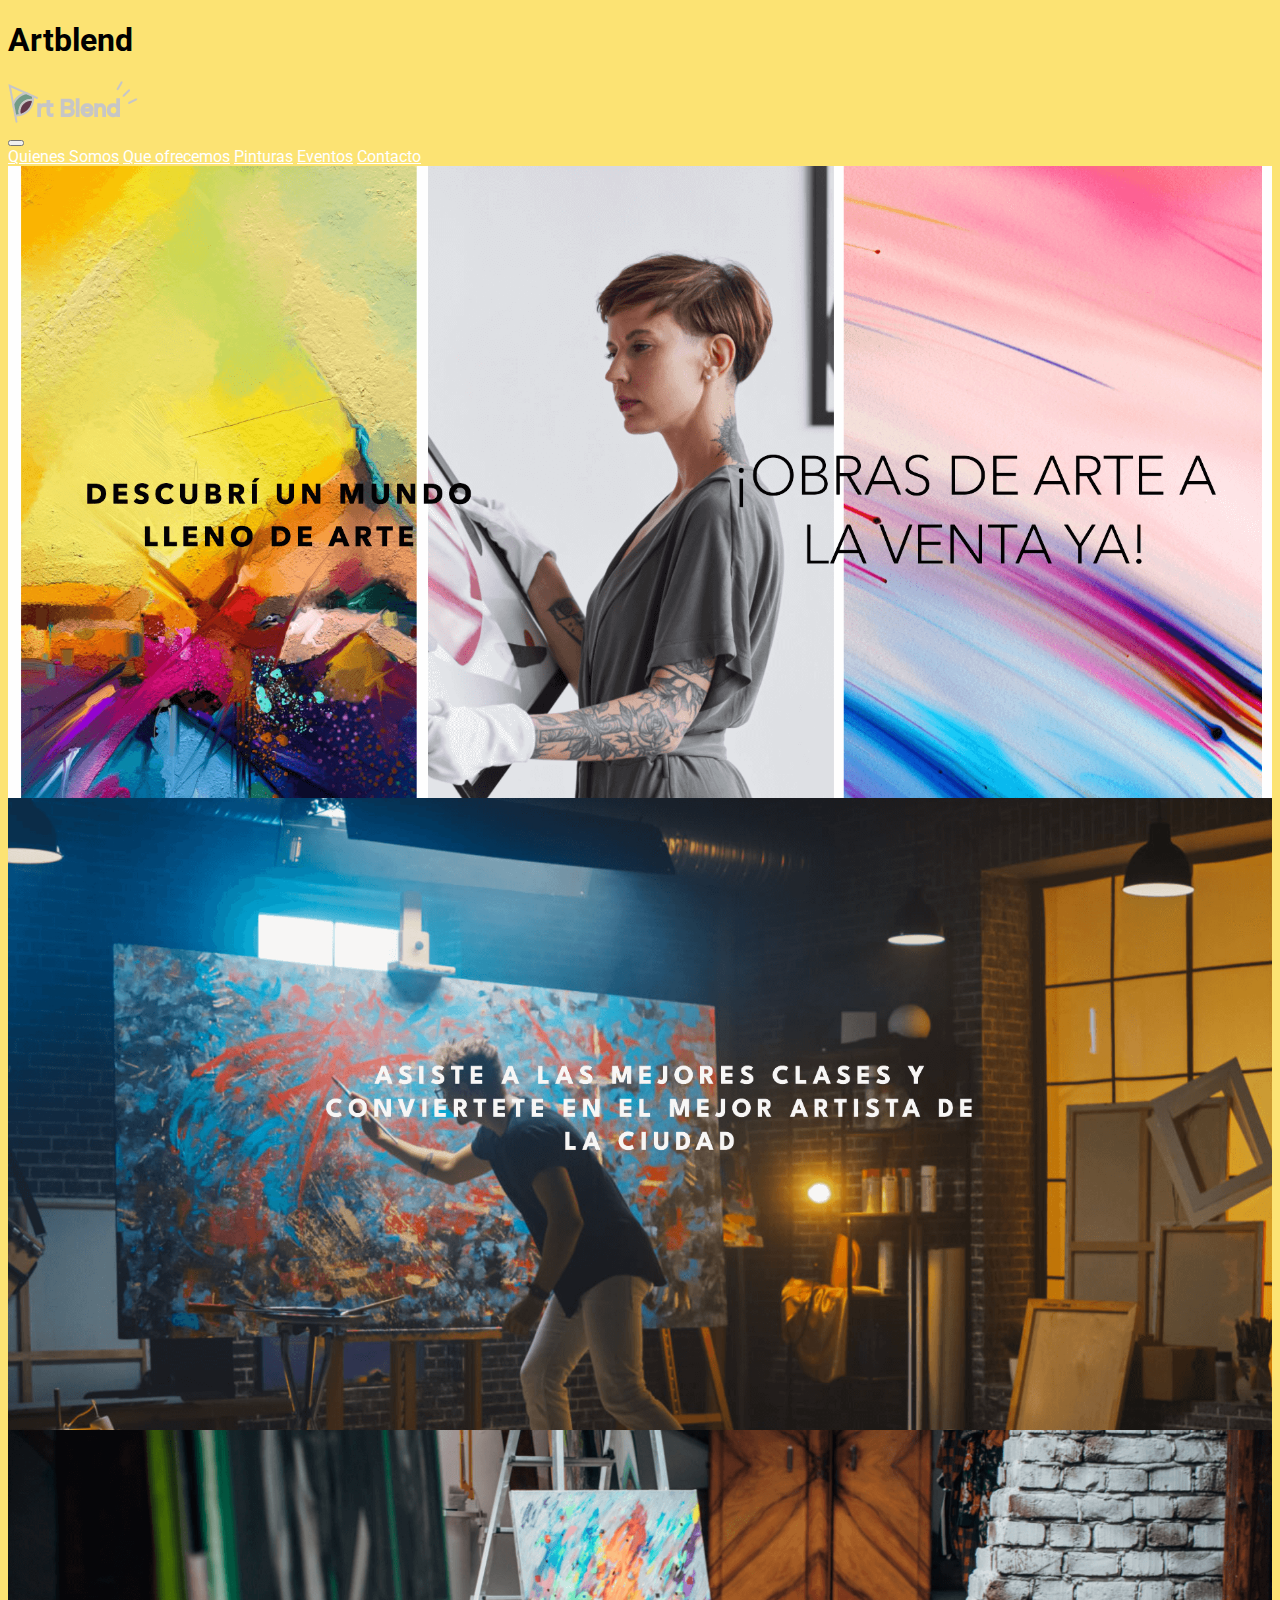
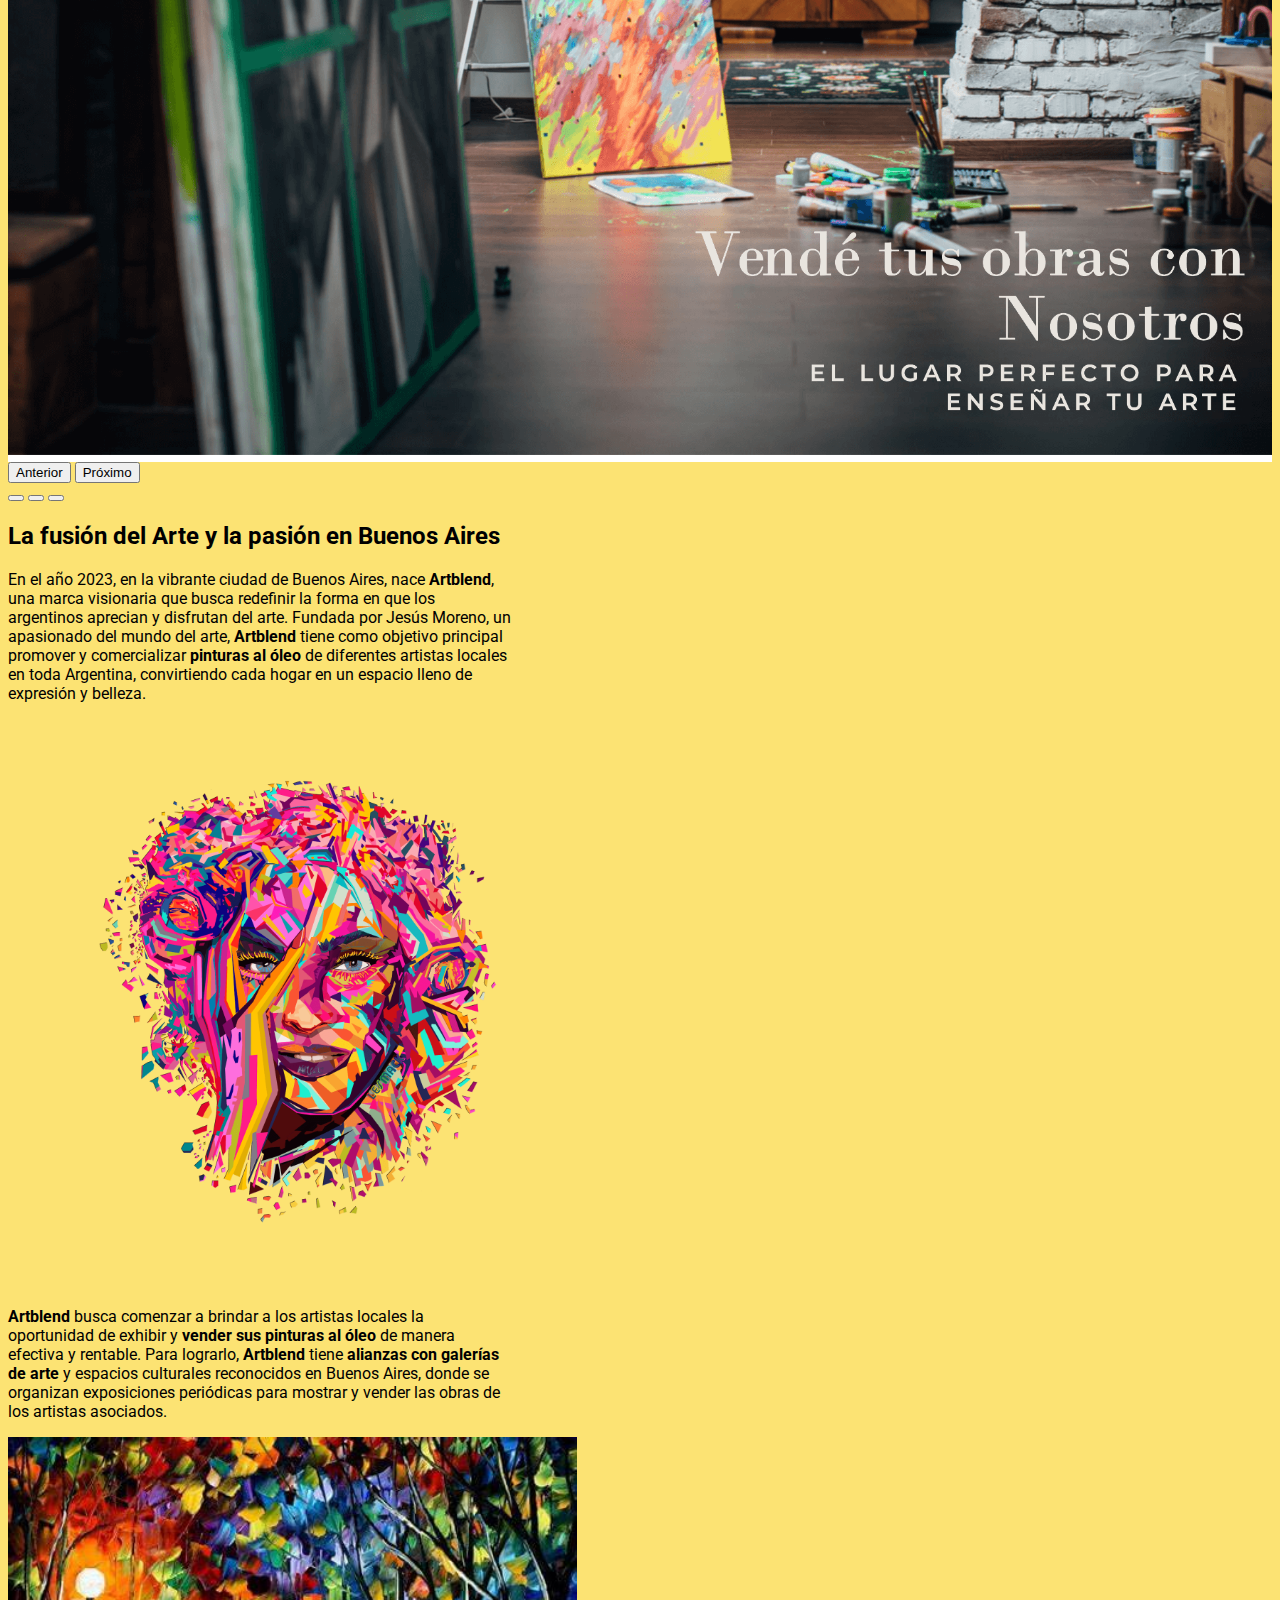
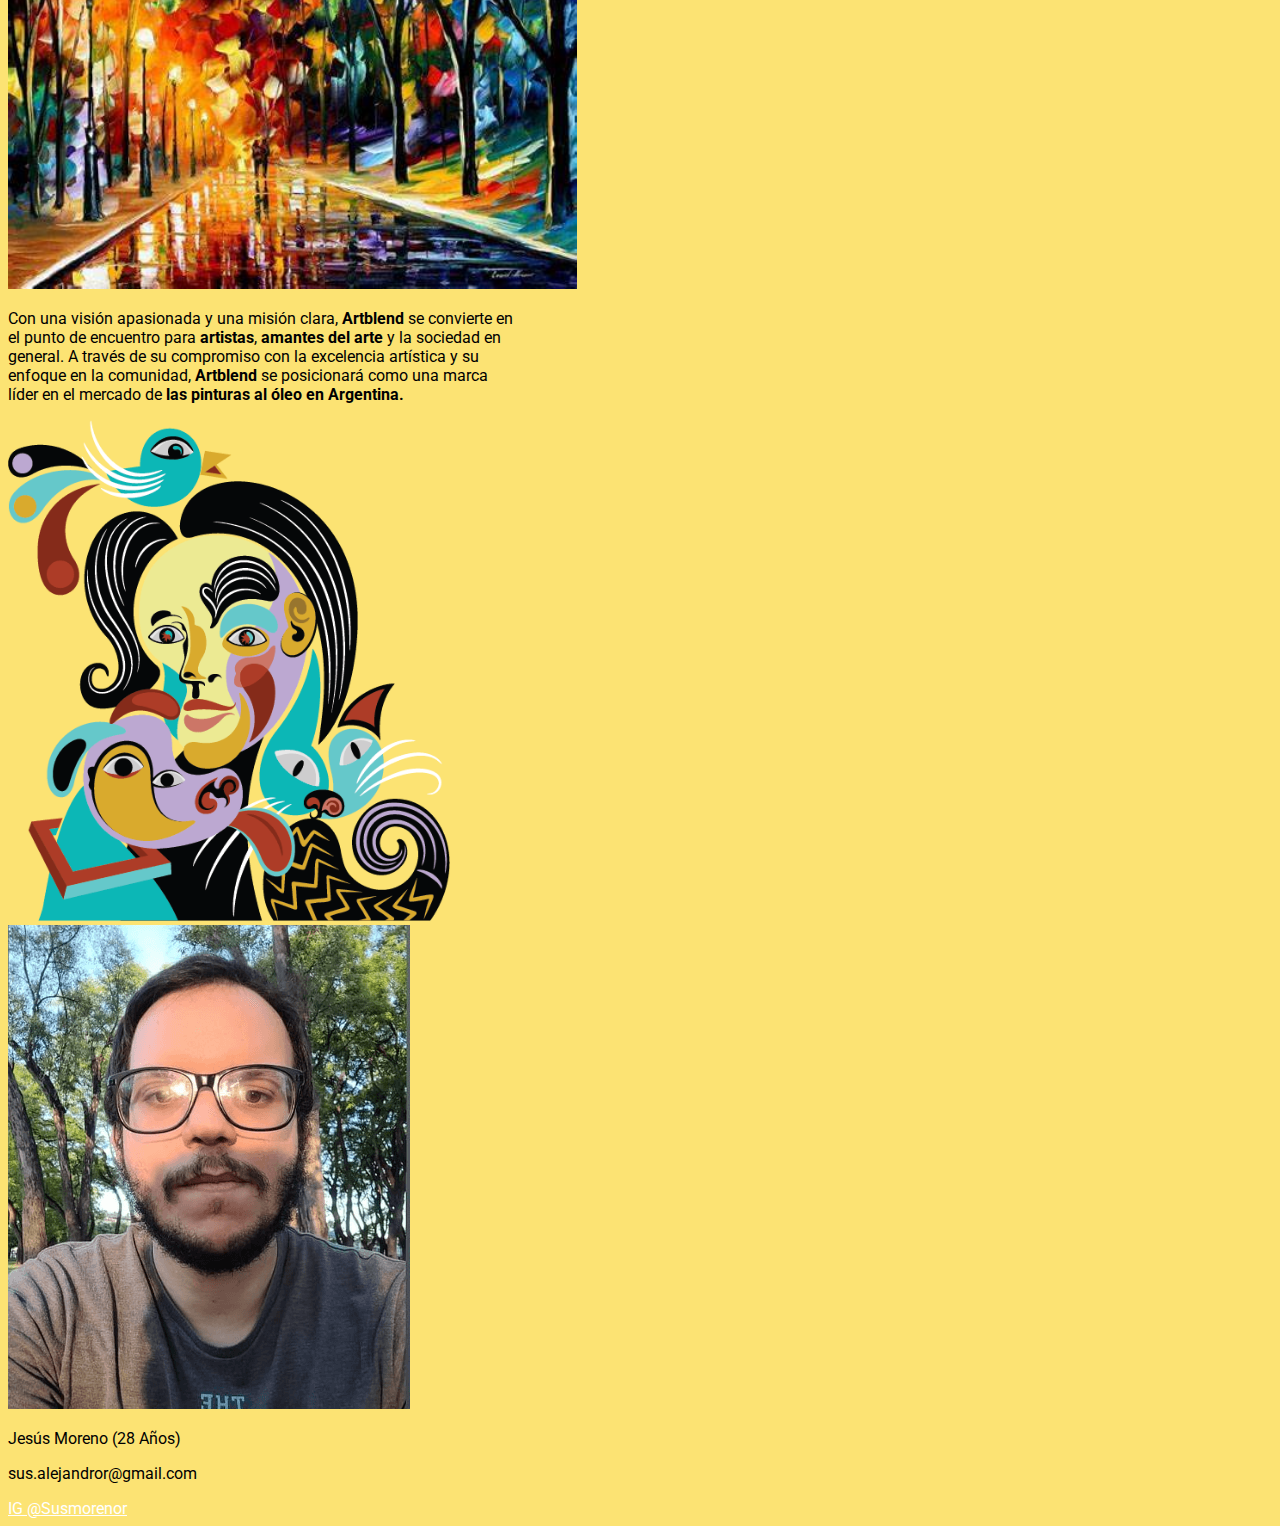
<file: index.html>
<!DOCTYPE html>
<html lang="es">

<head>
    <meta charset="UTF-8">
    <meta http-equiv="X-UA-Compatible" content="IE=edge">
    <meta name="viewport" content="width=device-width, initial-scale=1.0">
    <title>ArtBlend | tu tienda de Obras de Arte</title>

    <link rel="shortcut icon" type="image/x-icon" href="imagenes/empresa/favicon.png">
    <link rel="preconnect" href="https://fonts.googleapis.com">
    <link rel="preconnect" href="https://fonts.gstatic.com" crossorigin>
    <link href="https://fonts.googleapis.com/css2?family=Roboto:ital,wght@0,300;1,400;1,900&display=swap" rel="stylesheet">

    <link href="https://cdn.jsdelivr.net/npm/bootstrap@5.2.0-beta1/dist/css/bootstrap.min.css" rel="stylesheet" integrity="sha384-0evHe/X+R7YkIZDRvuzKMRqM+OrBnVFBL6DOitfPri4tjfHxaWutUpFmBp4vmVor" crossorigin="anonymous">

    <link href="css/styles.css" rel="stylesheet">

</head>

<body>
    <h1 class="d-none">Artblend</h1>
    <nav class="navbar navbar-expand-lg sticky-top navbar-dark bg-dark">
        <div class="container">
            <div class="navbar-brand"><img src="imagenes/empresa/artblend.png" alt="logo de Artblend"></div>            
            <button class="navbar-toggler" type="button" data-bs-toggle="collapse" data-bs-target="#miNavBar">
                <span class="navbar-toggler-icon"></span>
            </button>
            <div class="collapse navbar-collapse" id="miNavBar">
                <div class="navbar-nav">
                    <a class="nav-link" href="#">Quienes Somos</a>
                    <a class="nav-link" href="queofrecemos.html">Que ofrecemos</a>
                    <a class="nav-link" href="acrilico.html">Pinturas</a>
                    <a class="nav-link" href="eventos.html">Eventos</a>
                    <a class="nav-link" href="contacto.html">Contacto</a>
                </div>
            </div>
        </div>
    </nav>

<main class="container">
    <div class="container p-0">
        <div id="miSlider" class="carousel slide" data-bs-ride="carousel">


            <div class="carousel-inner text-light">
                <div class="carousel-item active">
                    <div class="carrouselBanner" style="background-image:url('imagenes/banners/designer.png')" title="Banner publicitario venta de obras de arte">
                    </div>

                    <div class="carousel-caption d-none">
                    </div>
                </div>
                <div class="carousel-item">
                    <div class="carrouselBanner" style="background-image:url('imagenes/banners/clases.png')" 
                            title="banner oferta de clases">
                        </div>
                </div>
                <div class="carousel-item">
                    <div class="carrouselBanner" style="background-image:url('imagenes/banners/vendeobras.png')"
                            title="banner oferta vende con nosotros">
                        </div>
                </div>
            </div>


            <button class="carousel-control-prev" type="button" data-bs-target="#miSlider" data-bs-slide="prev">
                <span class="carousel-control-prev-icon" aria-hidden="true"></span>
                <span class="visually-hidden">Anterior</span>
            </button>

            <button class="carousel-control-next" type="button" data-bs-target="#miSlider" data-bs-slide="next">
                <span class="carousel-control-next-icon" aria-hidden="true"></span>
                <span class="visually-hidden">Próximo</span>
            </button>

            <div class="carousel-indicators">
                <button type="button" data-bs-target="#miSlider" data-bs-slide-to="0" class="active" aria-current="true"></button>
                <button type="button" data-bs-target="#miSlider" data-bs-slide-to="1"></button>
                <button type="button" data-bs-target="#miSlider" data-bs-slide-to="2"></button>
            </div>

        </div>
    </div>



    <div class="container bg-dark text-white m-5 mx-auto border rounded-5">    
       
        <h2 class="text-center pt-5 pb-5 fs-1 fw-bold ">La fusión del Arte y la pasión en Buenos Aires</h2>

        <div class="container d-flex flex-column  align-items-center flex-md-row justify-content-center">
        <p class="textocentrado p-3 p-md-1">En el año 2023, en la vibrante ciudad de Buenos Aires, nace <strong>Artblend</strong>, 
            una marca visionaria que busca redefinir la forma en que los argentinos aprecian y 
            disfrutan del arte. Fundada por Jesús Moreno, un apasionado del mundo del arte, 
            <strong>Artblend</strong> tiene como objetivo principal promover y comercializar 
            <strong>pinturas al óleo</strong> de diferentes artistas locales en toda Argentina, 
            convirtiendo cada hogar en un espacio lleno de expresión y belleza.</p>

        <img class=" imagenes-t pt-5 p-3" src="imagenes/empresa/arte-index.png" alt="Pintura digital en acrílico">
    </div>
        
    <div class="elflex d-flex flex-column align-items-center justify-content-center flex-md-row-reverse">
            <p class="textocentrado p-3 p-md-5"><strong>Artblend</strong> 
            busca comenzar a brindar a los artistas locales la oportunidad de 
            exhibir y <strong>vender sus pinturas al óleo</strong> de manera efectiva y rentable. 
            Para lograrlo, <strong>Artblend</strong> tiene <strong>alianzas con galerías 
            de arte</strong> y espacios culturales reconocidos en Buenos Aires, donde se organizan 
            exposiciones periódicas para mostrar y vender las obras de los artistas asociados.</p>

            <img class="imagenes-t p-3 p-md-5" src="imagenes/empresa/pintura.jpg" alt="Pintura en acrílico">
        </div>

        <div class="container d-flex flex-column  align-items-center justify-content-center flex-md-row">
            <p class="textocentrado">Con una visión apasionada y una misión clara, <strong>Artblend</strong> se convierte en 
            el punto de encuentro para <strong>artistas</strong>, <strong>amantes del arte</strong> y 
            la sociedad en general. A través de su compromiso con la excelencia artística y su enfoque 
            en la comunidad, <strong>Artblend</strong> se posicionará como una marca líder en el mercado 
            de <strong>las pinturas al óleo en Argentina.</strong></p>

            <img class="tamañoimg pb-5 p-3 p-md-5" src="imagenes/empresa/splash.png" alt="Pintura digital en acrílico">


        </div>
    </div>


    <footer class="container bg-dark text-white row justify-content-center align-items-center mt-5">
        <div class="col-12 col-md-4 mt-4 mb-4"><img class="mifoto border rounded-5 w-50 d-block mx-auto" src="imagenes/empresa/mifoto.png" alt="Foto personal del creador de la pagina"></div>
        <div class="col-12 text-center col-md-4">
        <p>Jesús Moreno (28 Años)</p>
        <p> sus.alejandror@gmail.com</p>
        <a href="https://www.instagram.com/susmorenor/">IG @Susmorenor</a>
        </div>      </footer>


    <script src="https://cdn.jsdelivr.net/npm/bootstrap@5.2.0-beta1/dist/js/bootstrap.bundle.min.js" integrity="sha384-pprn3073KE6tl6bjs2QrFaJGz5/SUsLqktiwsUTF55Jfv3qYSDhgCecCxMW52nD2" crossorigin="anonymous"></script>
</main>
</body>

</html>
</file>
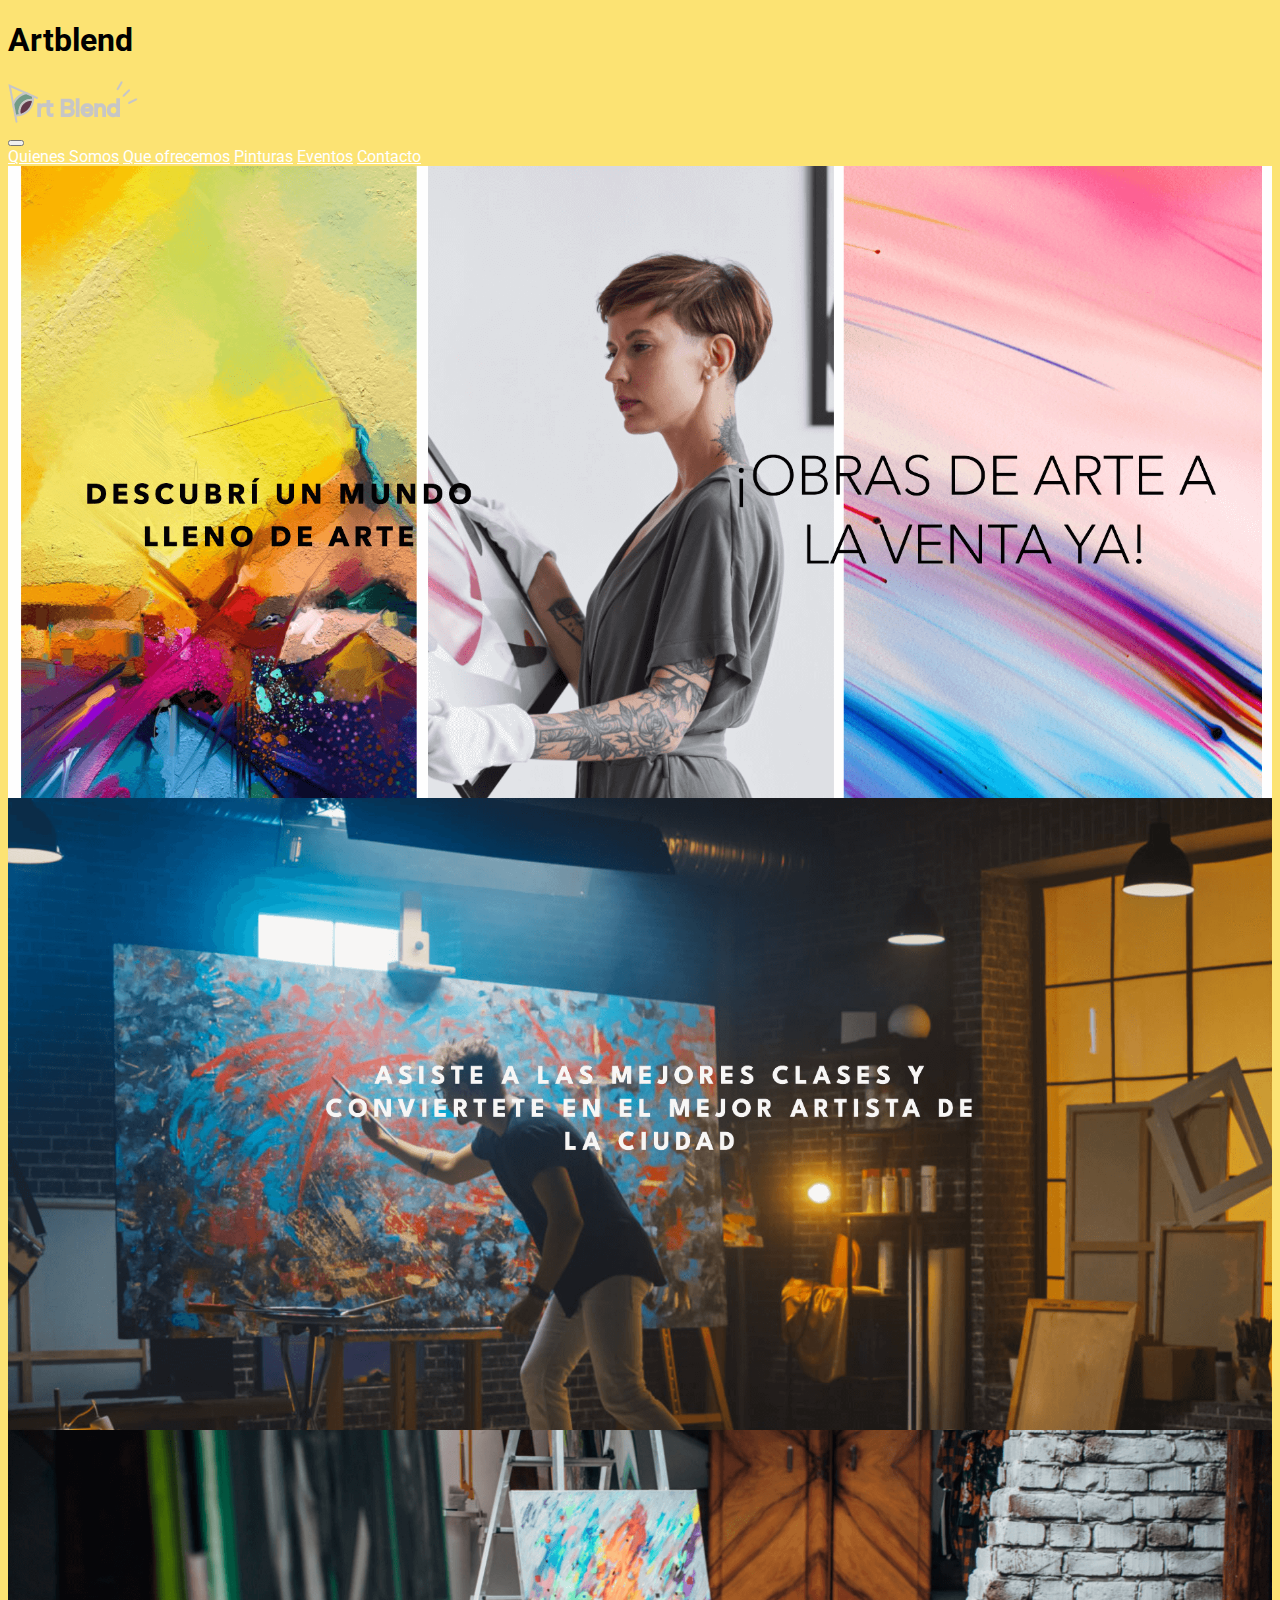
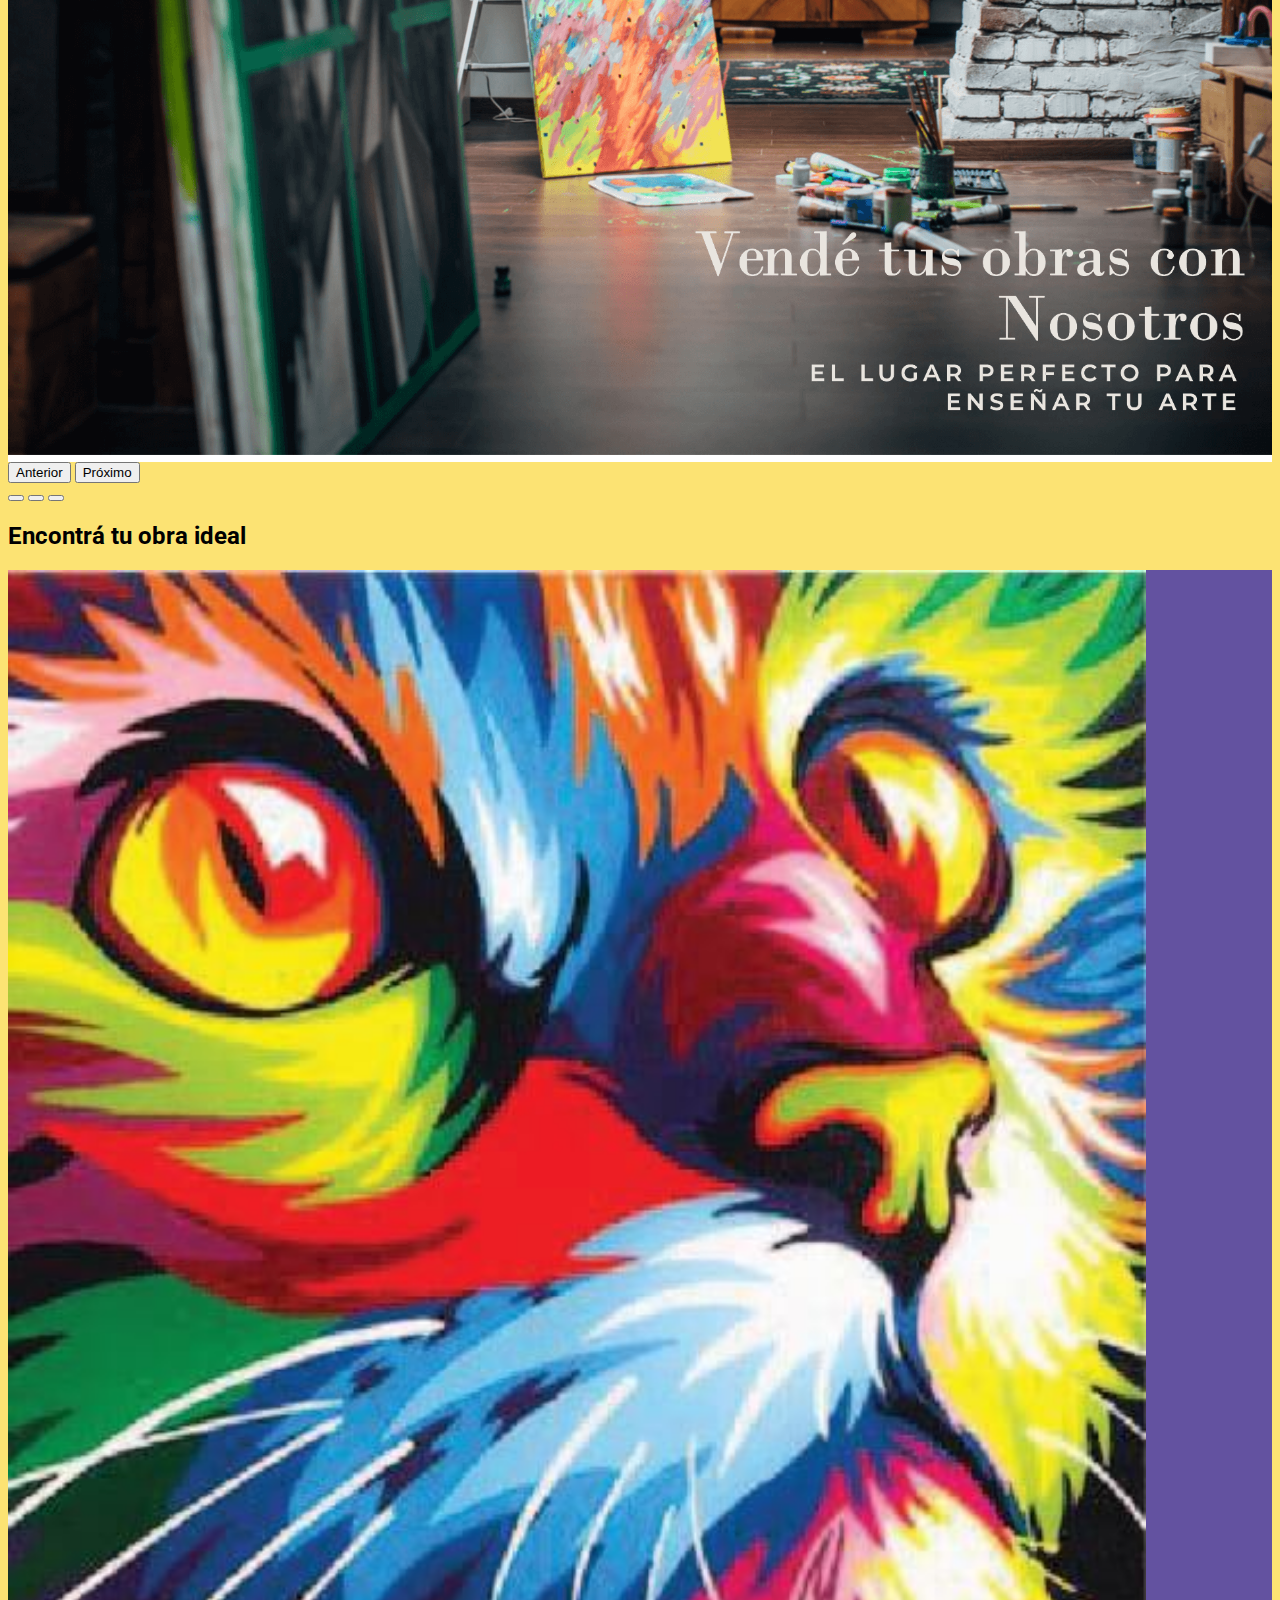
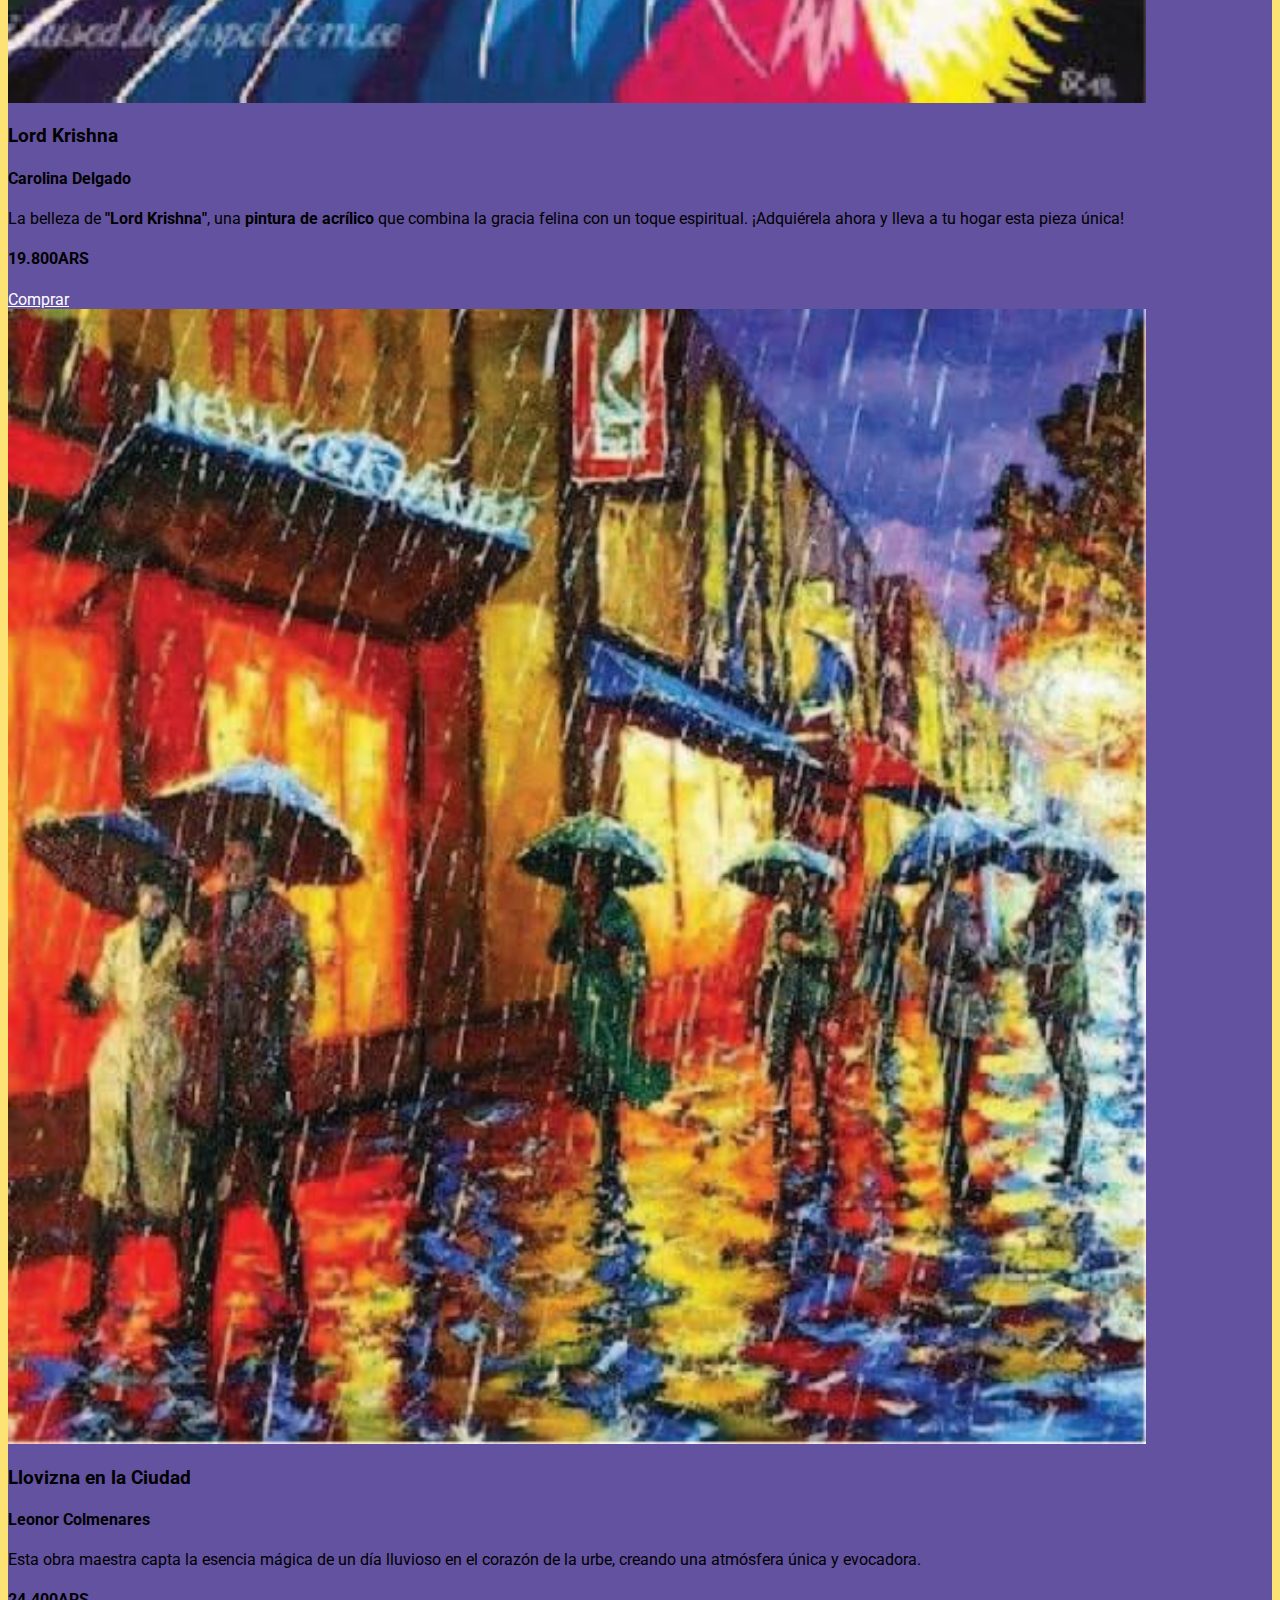
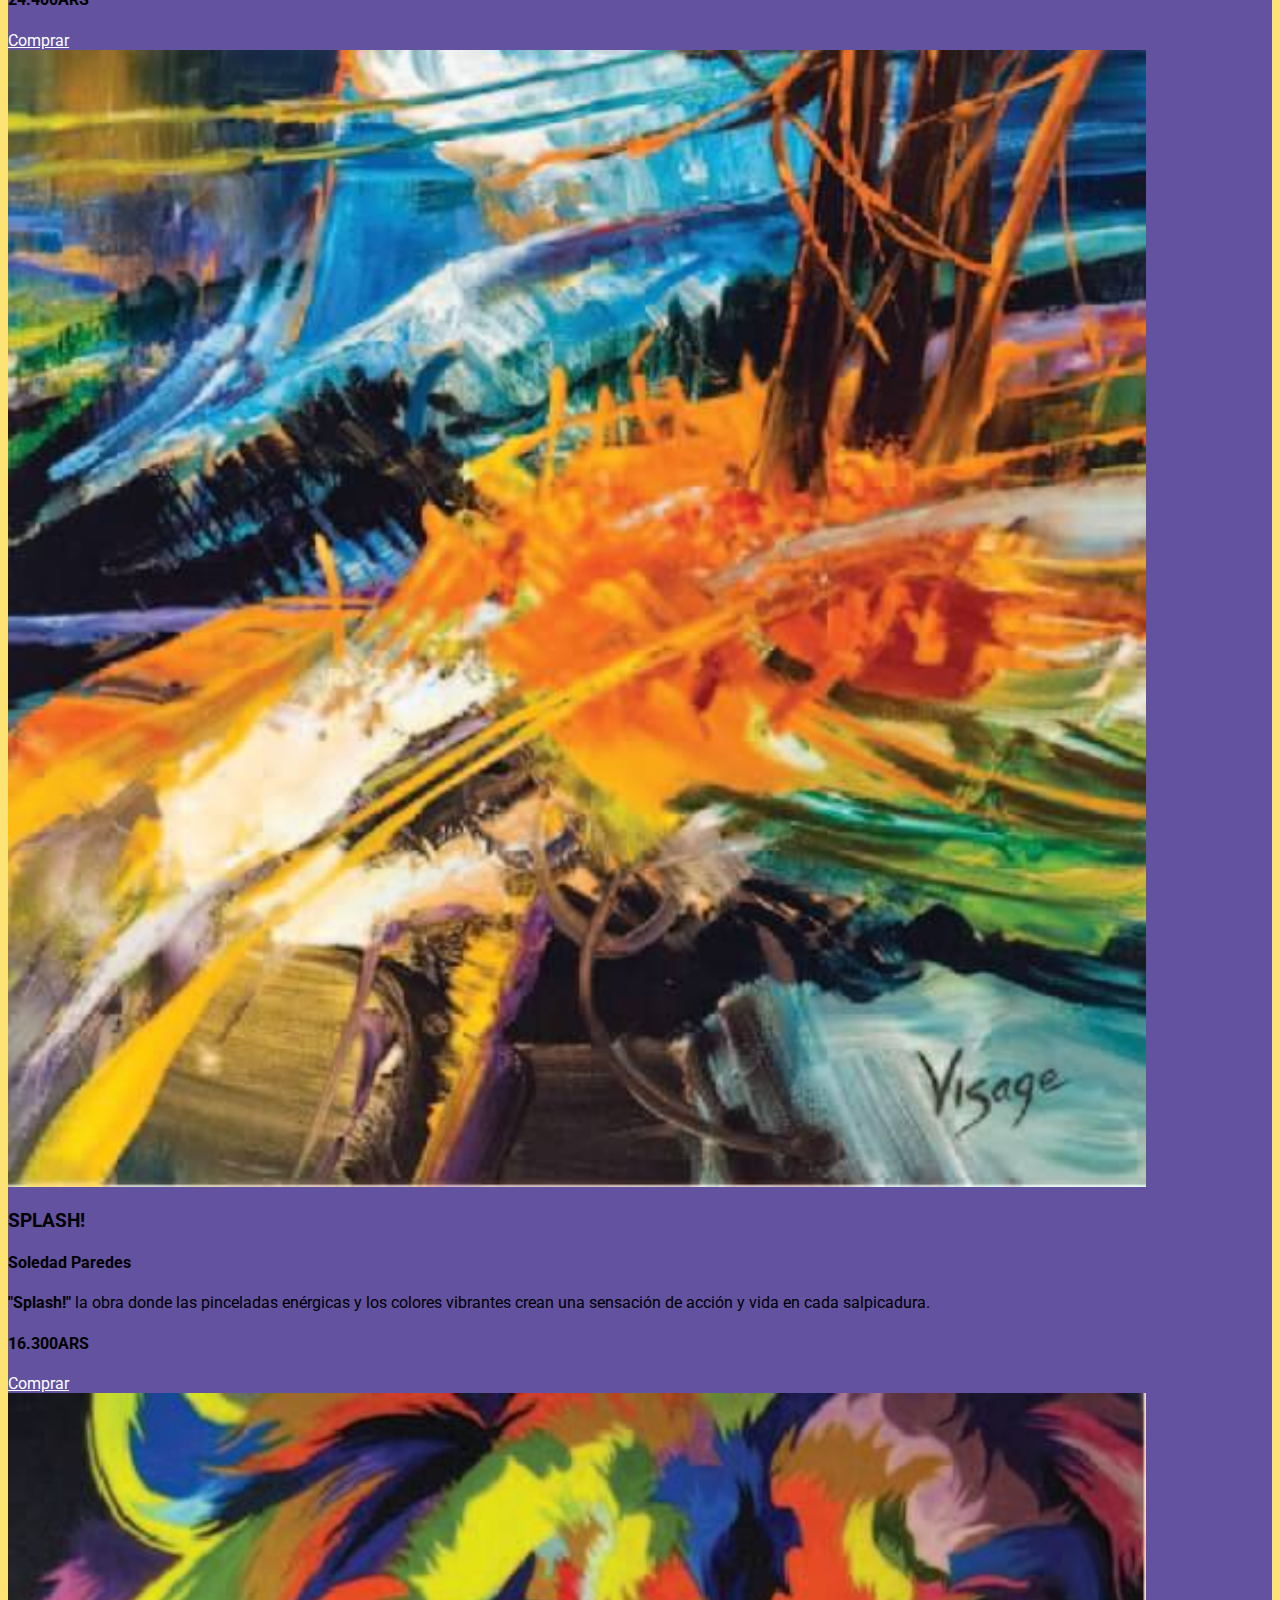
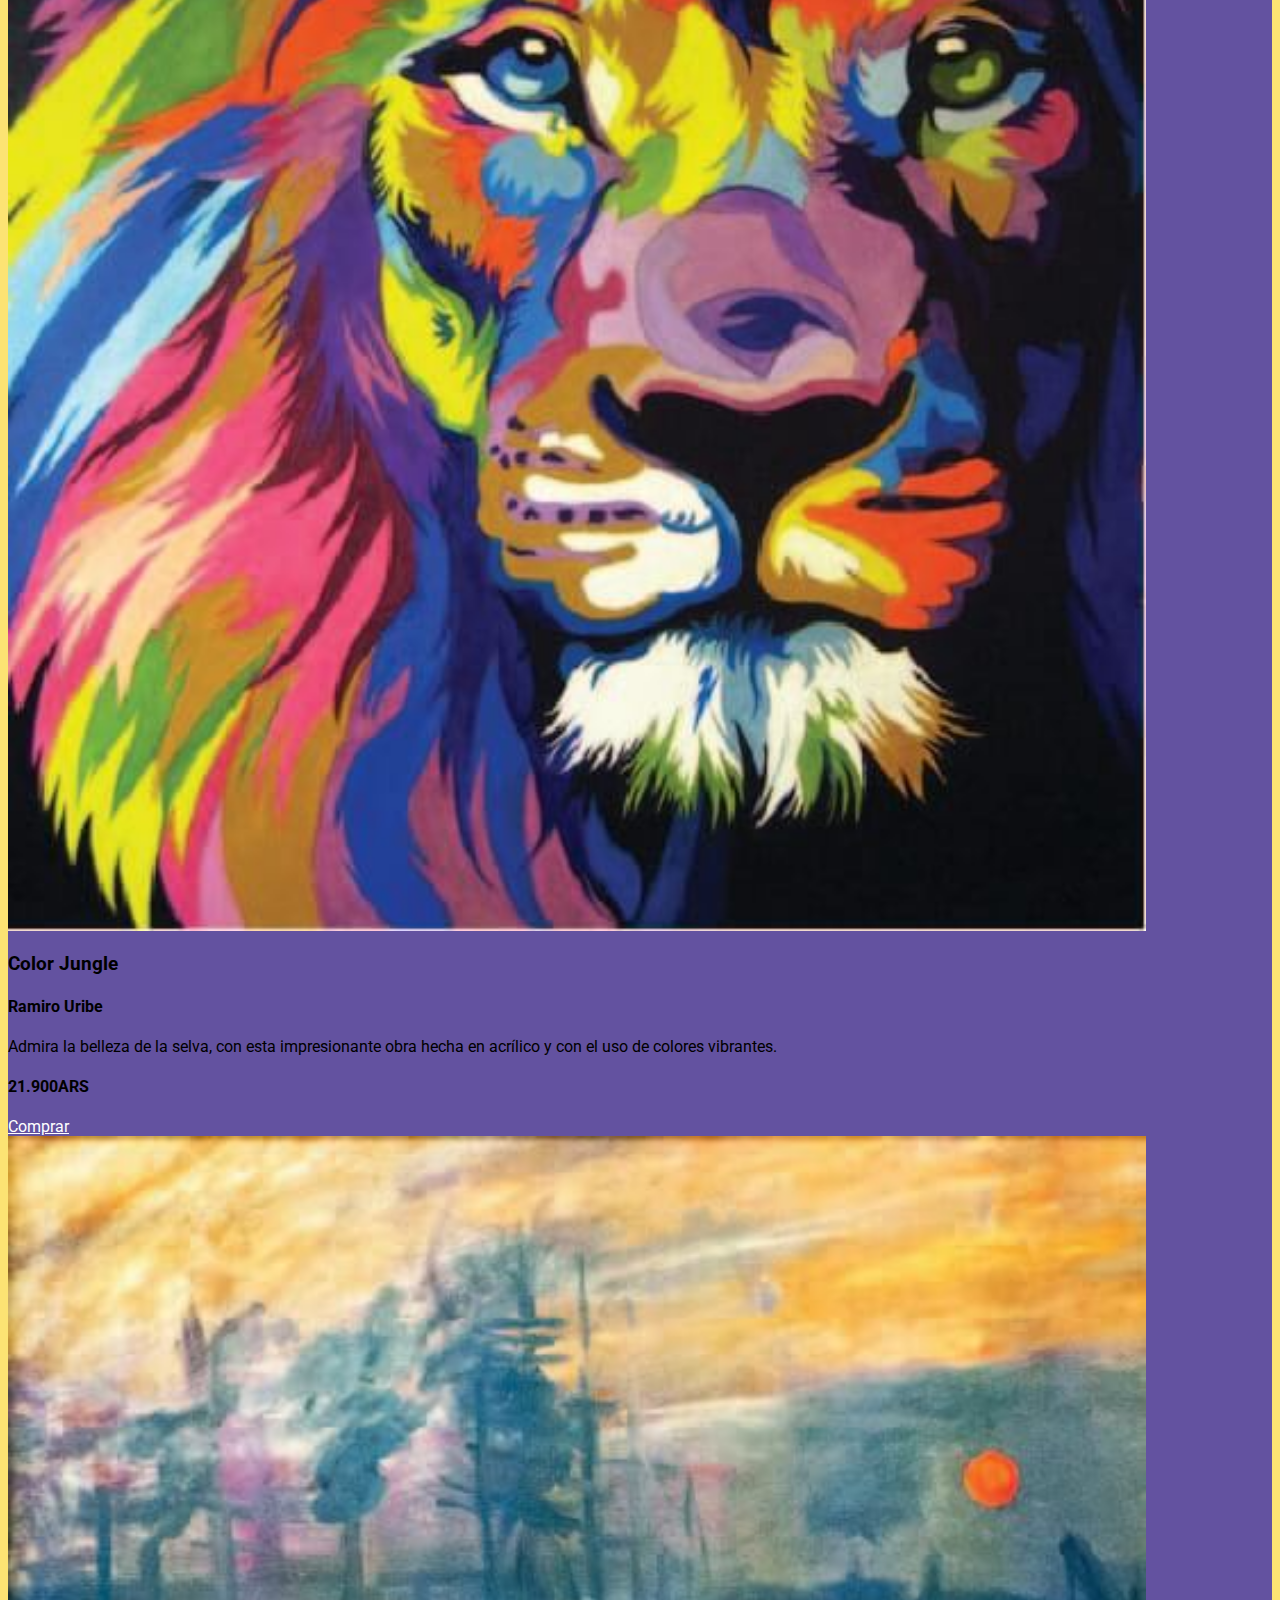
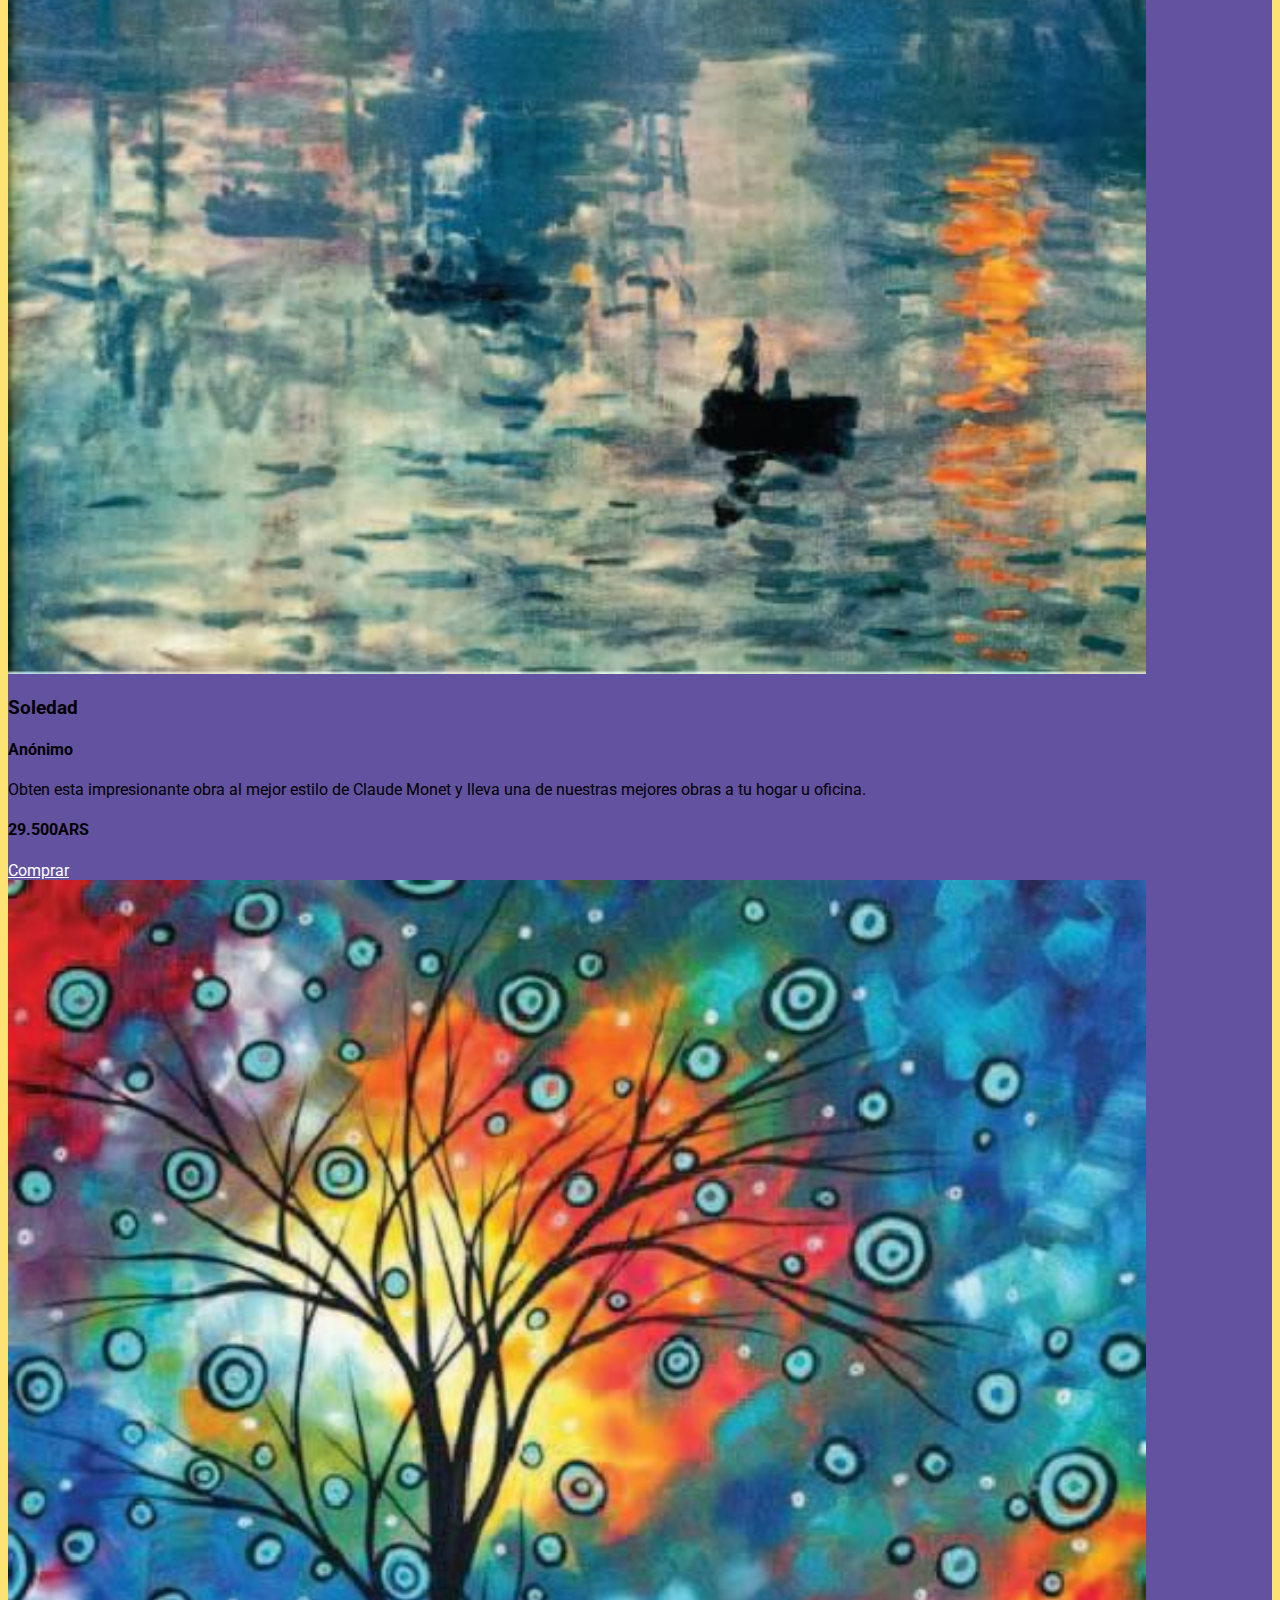
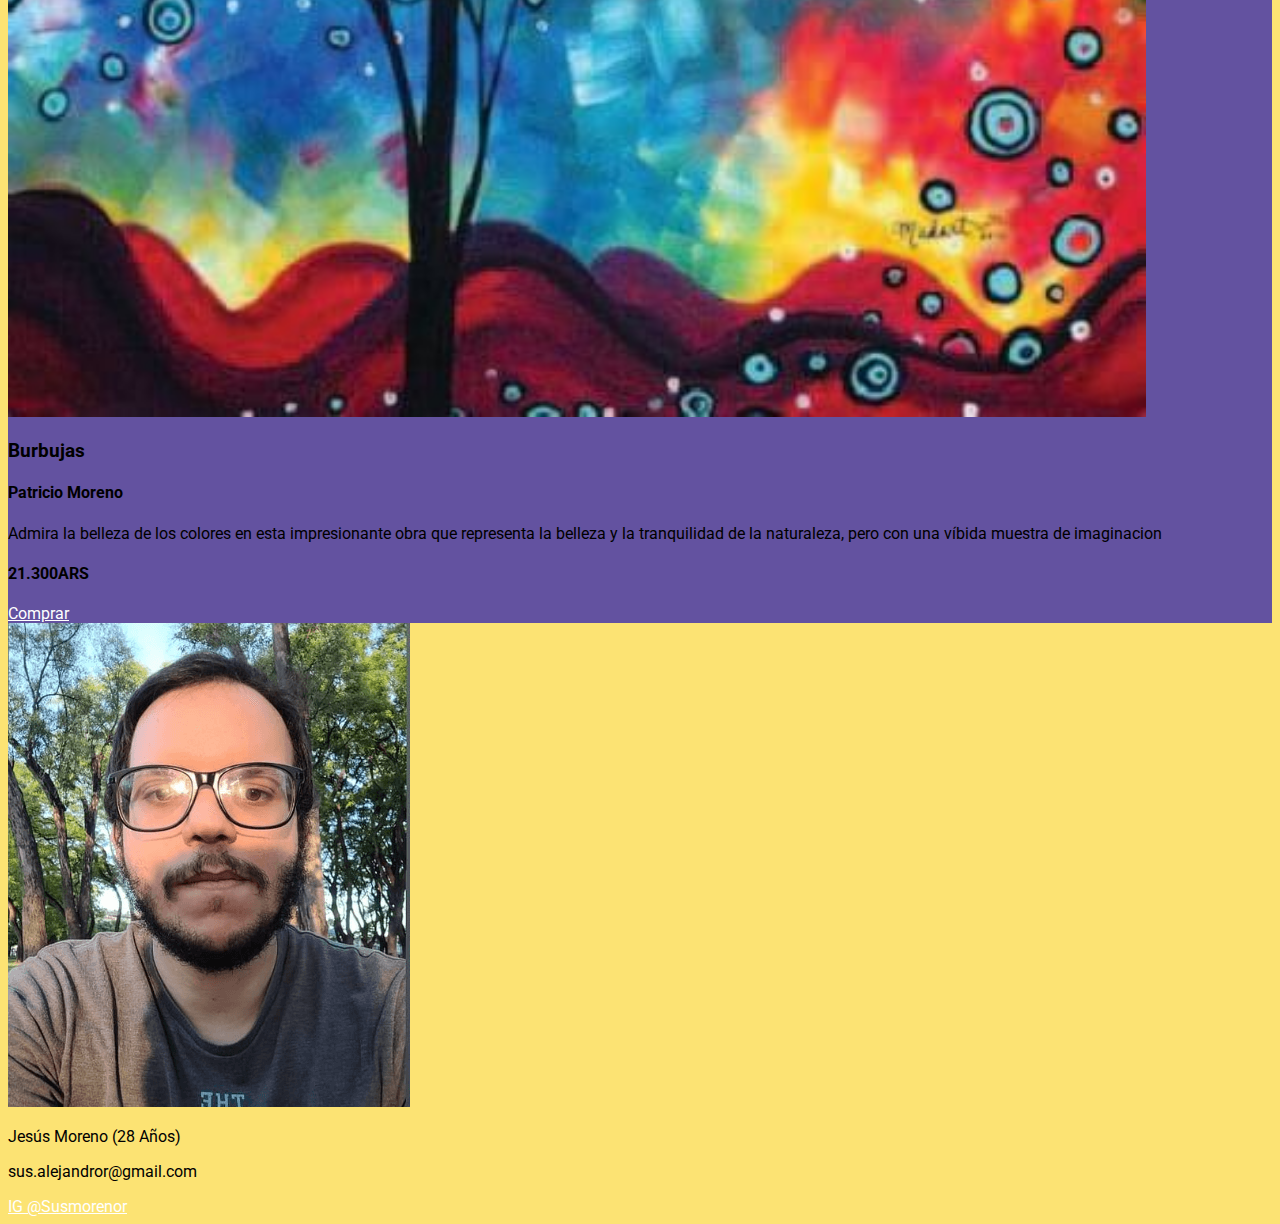
<file: acrilico.html>
<!DOCTYPE html>
<html lang="es">

<head>
    <meta charset="UTF-8">
    <meta http-equiv="X-UA-Compatible" content="IE=edge">
    <meta name="viewport" content="width=device-width, initial-scale=1.0">
    <title>ArtBlend | Pinturas</title>

    <link rel="shortcut icon" type="image/x-icon" href="imagenes/empresa/favicon.png">
    <link rel="preconnect" href="https://fonts.googleapis.com">
    <link rel="preconnect" href="https://fonts.gstatic.com" crossorigin>
    <link href="https://fonts.googleapis.com/css2?family=Roboto:ital,wght@0,300;1,400;1,900&display=swap" rel="stylesheet">

    <link href="https://cdn.jsdelivr.net/npm/bootstrap@5.2.0-beta1/dist/css/bootstrap.min.css" rel="stylesheet" integrity="sha384-0evHe/X+R7YkIZDRvuzKMRqM+OrBnVFBL6DOitfPri4tjfHxaWutUpFmBp4vmVor" crossorigin="anonymous">

    <link href="css/styles.css" rel="stylesheet">

</head>

<body>
    <h1 class="d-none">Artblend</h1>
 
    <nav class="navbar navbar-expand-lg sticky-top navbar-dark bg-dark">
        <div class="container">
            <div class="navbar-brand"><img src="imagenes/empresa/artblend.png" alt="logo de Artblend"></div>
            <button class="navbar-toggler" type="button" data-bs-toggle="collapse" data-bs-target="#miNavBar">
                <span class="navbar-toggler-icon"></span>
            </button>
            <div class="collapse navbar-collapse" id="miNavBar">
                <div class="navbar-nav">
                    <a class="nav-link" href="index.html">Quienes Somos</a>
                    <a class="nav-link" href="queofrecemos.html">Que ofrecemos</a>
                    <a class="nav-link" href="#">Pinturas</a>
                    <a class="nav-link" href="eventos.html">Eventos</a>
                    <a class="nav-link" href="contacto.html">Contacto</a>
                </div>
            </div></div>
    </nav>
<main class="container">
    <div class="container p-0">
        <div id="miSlider" class="carousel slide" data-bs-ride="carousel">


            <div class="carousel-inner text-light">
                <div class="carousel-item active">
                    <div class="carrouselBanner" style="background-image:url('imagenes/banners/designer.png')" title="Banner publicitario venta de obras de arte">
                    </div>

                    <div class="carousel-caption d-none">
                    </div>
                </div>
                <div class="carousel-item">
                    <div class="carrouselBanner" style="background-image:url('imagenes/banners/clases.png')" 
                            title="banner oferta de clases">
                        </div>
                </div>
                <div class="carousel-item">
                    <div class="carrouselBanner" style="background-image:url('imagenes/banners/vendeobras.png')"
                            title="banner oferta vende con nosotros">
                        </div>
                </div>
            </div>


            <button class="carousel-control-prev" type="button" data-bs-target="#miSlider" data-bs-slide="prev">
                <span class="carousel-control-prev-icon" aria-hidden="true"></span>
                <span class="visually-hidden">Anterior</span>
            </button>

            <button class="carousel-control-next" type="button" data-bs-target="#miSlider" data-bs-slide="next">
                <span class="carousel-control-next-icon" aria-hidden="true"></span>
                <span class="visually-hidden">Próximo</span>
            </button>

            <div class="carousel-indicators">
                <button type="button" data-bs-target="#miSlider" data-bs-slide-to="0" class="active" aria-current="true"></button>
                <button type="button" data-bs-target="#miSlider" data-bs-slide-to="1"></button>
                <button type="button" data-bs-target="#miSlider" data-bs-slide-to="2"></button>
            </div>

        </div>
    </div>

    <div class="container bg-dark text-white m-5 mx-auto border rounded-5">    

        <h2 class="text-center pt-5 pb-5 fs-1 font-weight-bold ">Encontrá tu obra ideal</h2>
 

    <div class="col-12 p-3">
        <div class="card mb-3 ">
            <div class="row g-0 align-items-center">
                <div class="col-md-4">
                    <img src="imagenes/pinturas/gato.jpg" class="img-fluid" alt="Gato en acrílico">
                </div>
                <div class="col-md-8">
                    <div class="card-body">
                        <h3 class="card-title fw-bolder">Lord Krishna</h3>
                        <h4 class="card-subtitle text-secondary mb-2 text-white fw-bolder">Carolina Delgado</h4>

                            <p class="card-text text-light">La belleza de <strong>"Lord Krishna"</strong>,
                             una <strong>pintura de acrílico</strong> que combina la gracia felina con un 
                             toque espiritual. ¡Adquiérela ahora y lleva a tu hogar esta pieza única!
                            </p>
                           <h4 class="card-subtitle text-secondary mb-2 text-end text-light fw-bolder">19.800ARS</h4>   
                         <div class="d-md-flex justify-content-md-end align-items-end "><a href="producto.html" class="btn btn-dark">Comprar</a></div>
                       
                    </div>
                </div>
            </div>
        </div>
    </div>

    <div class="col-12 p-3">
        <div class="card mb-3">
            <div class="row g-0 align-items-center">
                <div class="col-md-4">
                    <img src="imagenes/pinturas/doce.jpg" class="img-fluid" alt="Llovisna en la ciudad">
                </div>
                <div class="col-md-8">
                    <div class="card-body">
                        <h3 class="card-title fw-bolder">Llovizna en la Ciudad</h3>
                        <h4 class="card-subtitle text-secondary mb-2 text-white fw-bolder">Leonor Colmenares</h4>

                            <p class="card-text text-light">Esta obra maestra capta la esencia mágica de un día 
                                lluvioso en el corazón de la urbe, creando una atmósfera única y evocadora.
                            </p>
                           <h4 class="card-subtitle text-secondary mb-2 text-end text-light fw-bolder">24.400ARS</h4>   
                         <div class="d-md-flex justify-content-md-end align-items-end "><a href="producto.html" class="btn btn-dark">Comprar</a></div>
                       
                    </div>
                </div>
            </div>
        </div>
    </div>

    <div class="col-12 p-3">
        <div class="card mb-3">
            <div class="row g-0 align-items-center" >
                <div class="col-md-4">
                    <img src="imagenes/pinturas/once.jpg" class="img-fluid" alt="Gato en acrílico">
                </div>
                <div class="col-md-8">
                    <div class="card-body">
                        <h3 class="card-title text-light fw-bolder">SPLASH!</h3>
                        <h4 class="card-subtitle text-secondary text-white fw-bolder">Soledad Paredes</h4>

                            <p class="card-text text-light"><strong>"Splash!"</strong> la obra donde las pinceladas 
                                enérgicas y los colores vibrantes crean una sensación de acción 
                                y vida en cada salpicadura.
                            </p>
                           <h4 class="card-subtitle text-secondary mb-2 text-end text-light fw-bolder">16.300ARS</h4>   
                         <div class="d-md-flex justify-content-md-end align-items-end "><a href="producto.html" class="btn btn-dark">Comprar</a></div>
                       
                    </div>
                </div>
            </div>
        </div>
    </div>

    <div class="col-12 p-3">
        <div class="card mb-3">
            <div class="row g-0 align-items-center">
                <div class="col-md-4">
                    <img src="imagenes/pinturas/diez.jpg" class="img-fluid" alt="Gato en acrílico">
                </div>
                <div class="col-md-8">
                    <div class="card-body">
                        <h3 class="card-title text-light fw-bolder">Color Jungle</h3>
                        <h4 class="card-subtitle text-secondary mb-2 text-white fw-bolder">Ramiro Uribe</h4>

                            <p class="card-text text-light">Admira la belleza de la selva, con esta impresionante
                                obra hecha en acrílico y con el uso de colores vibrantes.
                            </p>
                           <h4 class="card-subtitle text-secondary mb-2 text-end text-light fw-bolder">21.900ARS</h4>   
                         <div class="d-md-flex justify-content-md-end align-items-end "><a href="producto.html" class="btn btn-dark">Comprar</a></div>
                       
                    </div>
                </div>
            </div>
        </div>
    </div>

    <div class="col-12 p-3">
        <div class="card mb-3">
            <div class="row g-0 align-items-center">
                <div class="col-md-4">
                    <img src="imagenes/pinturas/cinco.jpg" class="img-fluid" alt="Soledad pintura">
                </div>
                <div class="col-md-8">
                    <div class="card-body">
                        <h3 class="card-title text-light fw-bolder">Soledad</h3>
                        <h4 class="card-subtitle text-secondary mb-2 text-white fw-bolder">Anónimo</h4>

                            <p class="card-text text-light">Obten esta impresionante obra al mejor estilo de Claude
                                Monet y lleva una de nuestras mejores obras a tu hogar u oficina.
                            </p>
                           <h4 class="card-subtitle text-secondary mb-2 text-end text-light fw-bolder">29.500ARS</h4>   
                         <div class="d-md-flex justify-content-md-end align-items-end "><a href="producto.html" class="btn btn-dark">Comprar</a></div>
                       
                    </div>
                </div>
            </div>
        </div>
    </div>

    <div class="col-12 p-3">
        <div class="card mb-3">
            <div class="row g-0 align-items-center">
                <div class="col-md-4">
                    <img src="imagenes/pinturas/tres.jpg" class="img-fluid" alt="Gato en acrílico">
                </div>
                <div class="col-md-8">
                    <div class="card-body">
                        <h3 class="card-title text-light fw-bolder">Burbujas</h3>
                        <h4 class="card-subtitle text-secondary mb-2 text-white fw-bolder">Patricio Moreno</h4>

                            <p class="card-text text-light"> Admira la belleza de los colores en esta impresionante obra
                                que representa la belleza y la tranquilidad de la naturaleza, pero con una víbida muestra
                                de imaginacion
                            </p>
                           <h4 class="card-subtitle text-secondary mb-2 text-end text-light fw-bolder">21.300ARS</h4>   
                         <div class="d-md-flex justify-content-md-end align-items-end "><a href="producto.html" class="btn btn-dark">Comprar</a></div>
                       
                    </div>
                </div>
            </div>
        </div>
    </div>
</div>

    


<footer class="container bg-dark text-white row justify-content-center align-items-center mt-5">
    <div class="col-12 col-md-4 mt-4 mb-4"><img class="mifoto border rounded-5 w-50 d-block mx-auto" src="imagenes/empresa/mifoto.png" alt="Foto personal del creador de la pagina"></div>
    <div class="col-12 text-center col-md-4">
    <p>Jesús Moreno (28 Años)</p>
    <p> sus.alejandror@gmail.com</p>
    <a href="https://www.instagram.com/susmorenor/">IG @Susmorenor</a>
    </div>      </footer>



    <script src="https://cdn.jsdelivr.net/npm/bootstrap@5.2.0-beta1/dist/js/bootstrap.bundle.min.js" integrity="sha384-pprn3073KE6tl6bjs2QrFaJGz5/SUsLqktiwsUTF55Jfv3qYSDhgCecCxMW52nD2" crossorigin="anonymous"></script>
</main>
</body>

</html>
</file>
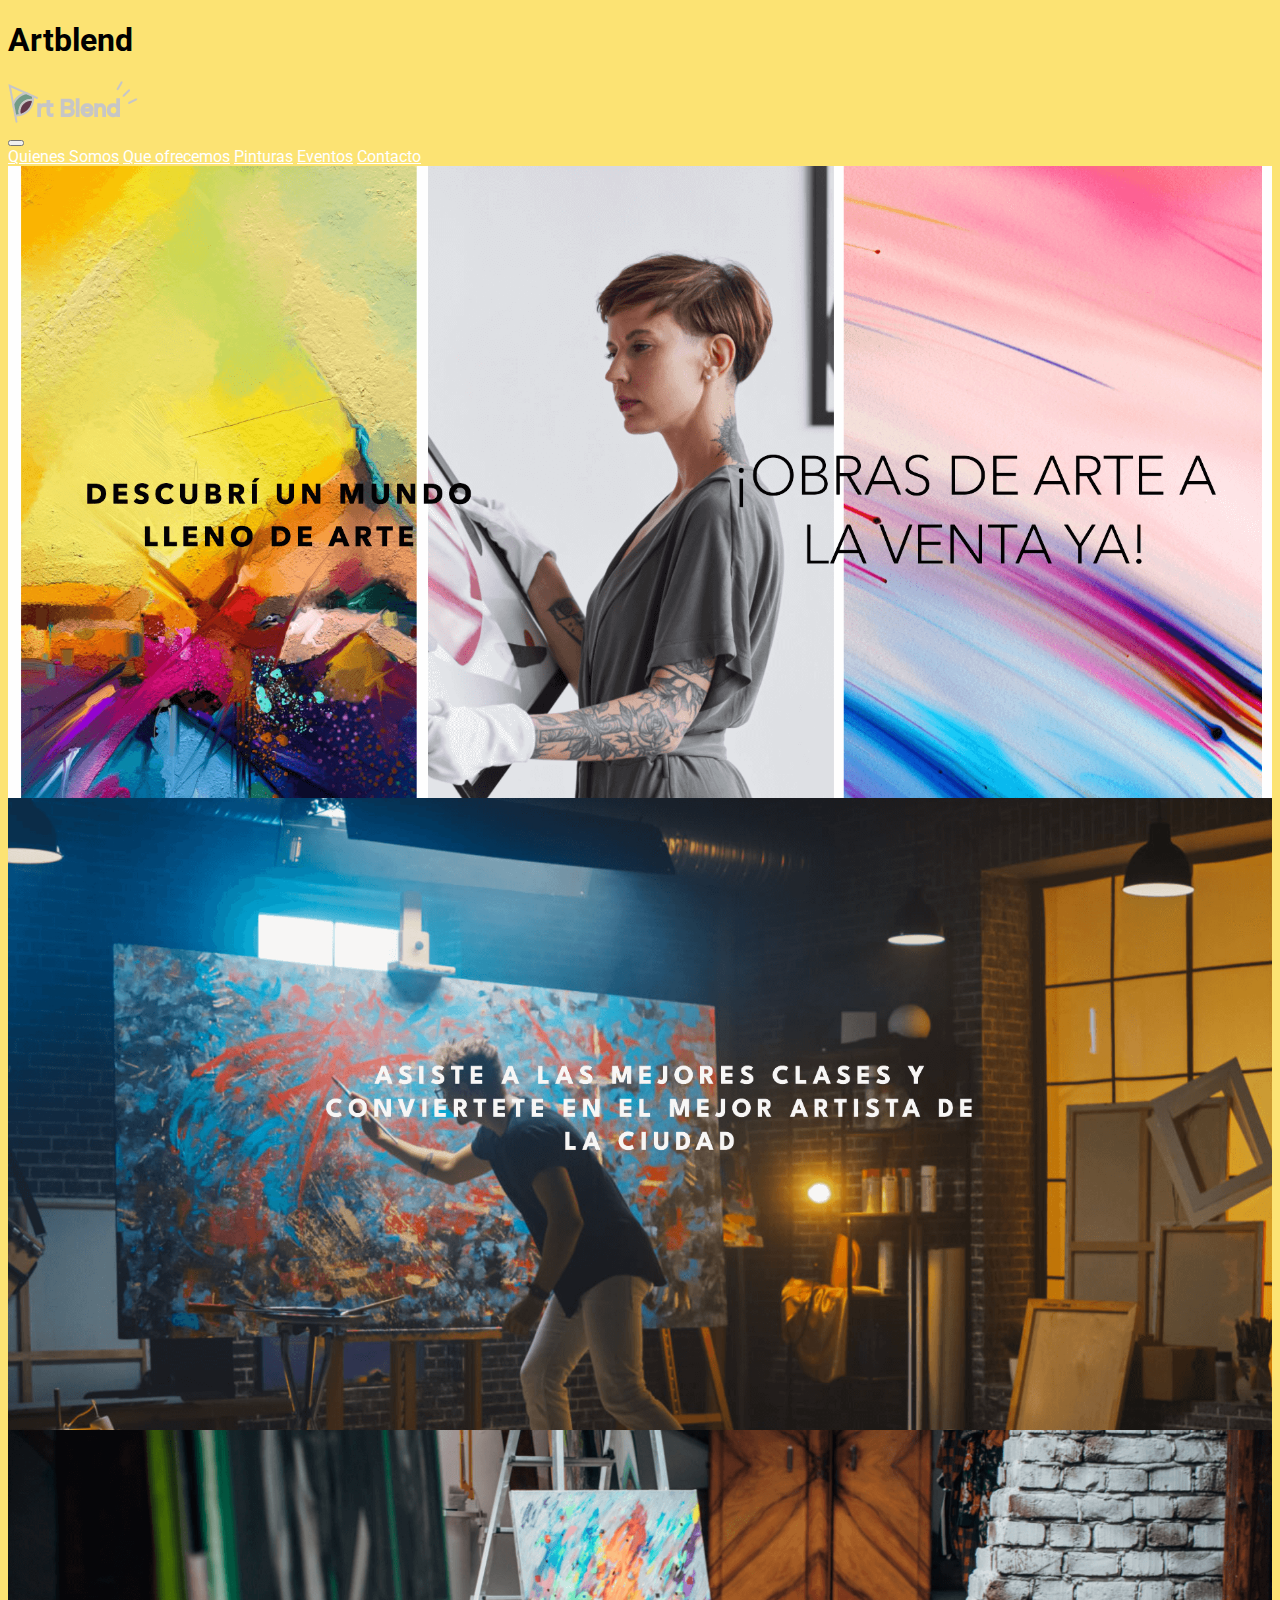
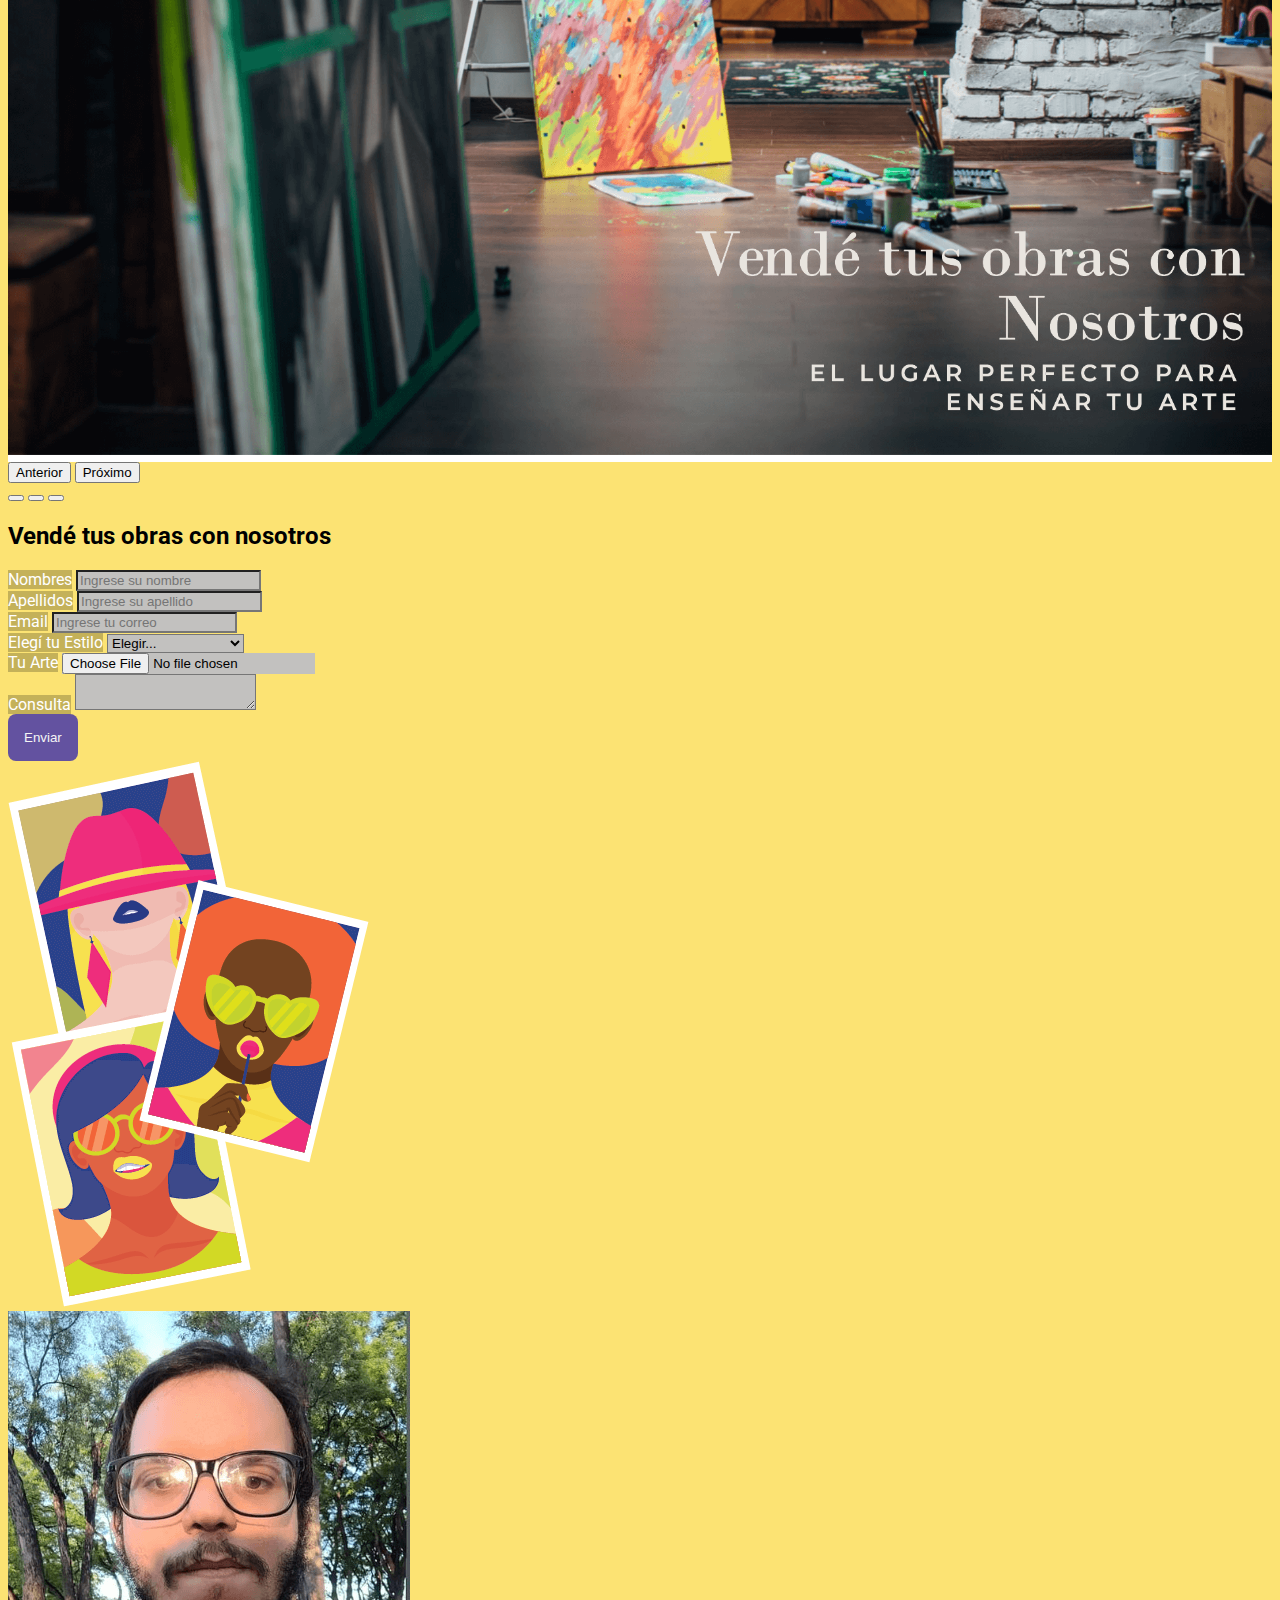
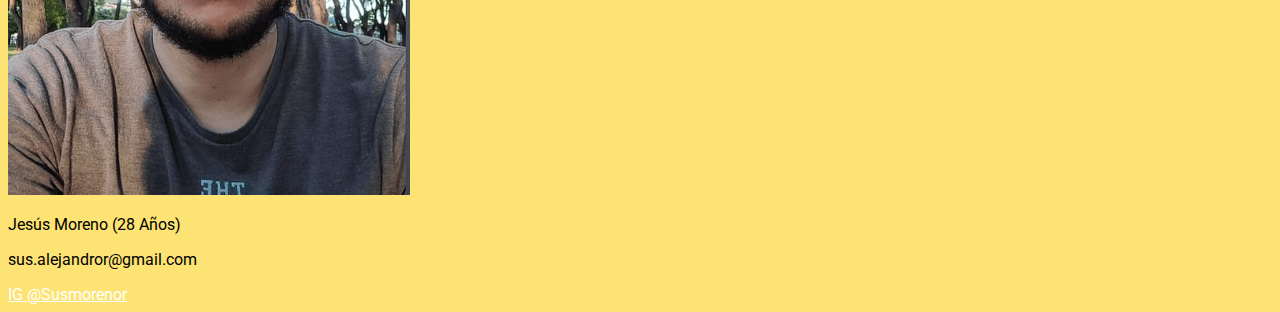
<file: contacto.html>
<!DOCTYPE html>
<html lang="es">

<head>
    <meta charset="UTF-8">
    <meta http-equiv="X-UA-Compatible" content="IE=edge">
    <meta name="viewport" content="width=device-width, initial-scale=1.0">
    <title>ArtBlend | Contacto</title>

    <link rel="shortcut icon" type="image/x-icon" href="imagenes/empresa/favicon.png">
    <link rel="preconnect" href="https://fonts.googleapis.com">
    <link rel="preconnect" href="https://fonts.gstatic.com" crossorigin>
    <link href="https://fonts.googleapis.com/css2?family=Roboto:ital,wght@0,300;1,400;1,900&display=swap" rel="stylesheet">

    <link href="https://cdn.jsdelivr.net/npm/bootstrap@5.2.0-beta1/dist/css/bootstrap.min.css" rel="stylesheet" integrity="sha384-0evHe/X+R7YkIZDRvuzKMRqM+OrBnVFBL6DOitfPri4tjfHxaWutUpFmBp4vmVor" crossorigin="anonymous">

    <link href="css/styles.css" rel="stylesheet">

</head>

<body>
    <h1 class="d-none">Artblend</h1>
    <nav class="navbar navbar-expand-lg sticky-top navbar-dark bg-dark">
        <div class="container">
            <div class="navbar-brand"><img src="imagenes/empresa/artblend.png" alt="logo de Artblend"></div>       
                 <button class="navbar-toggler" type="button" data-bs-toggle="collapse" data-bs-target="#miNavBar">
                <span class="navbar-toggler-icon"></span>
            </button>
            <div class="collapse navbar-collapse" id="miNavBar">
                <div class="navbar-nav">
                    <a class="nav-link" href="index.html">Quienes Somos</a>
                    <a class="nav-link" href="queofrecemos.html">Que ofrecemos</a>
                    <a class="nav-link" href="acrilico.html">Pinturas</a>
                    <a class="nav-link" href="eventos.html">Eventos</a>
                    <a class="nav-link" href="#">Contacto</a>
                </div>
            </div>
        </div>
    </nav>

    <main class="container">
    <div class="container p-0">
        <div id="miSlider" class="carousel slide" data-bs-ride="carousel">


            <div class="carousel-inner text-light">
                <div class="carousel-item active">
                    <div class="carrouselBanner" style="background-image:url('imagenes/banners/designer.png')" title="Banner publicitario venta de obras de arte">
                    </div>

                    <div class="carousel-caption d-none">
                    </div>
                </div>
                <div class="carousel-item">
                    <div class="carrouselBanner" style="background-image:url('imagenes/banners/clases.png')" 
                            title="banner oferta de clases">
                        </div>
                </div>
                <div class="carousel-item">
                    <div class="carrouselBanner" style="background-image:url('imagenes/banners/vendeobras.png')"
                            title="banner oferta vende con nosotros">
                        </div>
                </div>
            </div>


            <button class="carousel-control-prev" type="button" data-bs-target="#miSlider" data-bs-slide="prev">
                <span class="carousel-control-prev-icon" aria-hidden="true"></span>
                <span class="visually-hidden">Anterior</span>
            </button>

            <button class="carousel-control-next" type="button" data-bs-target="#miSlider" data-bs-slide="next">
                <span class="carousel-control-next-icon" aria-hidden="true"></span>
                <span class="visually-hidden">Próximo</span>
            </button>

            <div class="carousel-indicators">
                <button type="button" data-bs-target="#miSlider" data-bs-slide-to="0" class="active" aria-current="true"></button>
                <button type="button" data-bs-target="#miSlider" data-bs-slide-to="1"></button>
                <button type="button" data-bs-target="#miSlider" data-bs-slide-to="2"></button>
            </div>

        </div>
    </div>

    <div class="container bg-dark text-white m-5 mx-auto border rounded-5">    

        <h2 class="text-center mt-5 mb-5">Vendé tus obras con nosotros</h2>

        <div class="row align-items-center justify-content-center">
        <div class="col-lg-7 ">
    <div class="container bg-dark mb-5 px-3">
    <div class="input-group pb-2 pt-5 px-3 mb-3">
        <label class="input-group-text" id="nombres">Nombres</label>
        <input type="text" class="form-control" placeholder="Ingrese su nombre" aria-label="Nombre" aria-describedby="basic-addon1">
      </div>

      <div class="input-group mb-4 px-3">
        <label class="input-group-text" id="apellidos">Apellidos</label>
        <input type="text" class="form-control" placeholder="Ingrese su apellido" aria-label="Nombre" aria-describedby="basic-addon1">
      </div>

      <div class="input-group mb-4 px-3">
        <label class="input-group-text" id="emails">Email</label>
        <input type="text" class="form-control" placeholder="Ingrese tu correo" aria-label="Ingresa tu correo" aria-describedby="basic-addon2">
      </div>

      <div class="input-group mb-4 px-3">
        <label class="input-group-text" for="inputGroupSelect01">Elegí tu Estilo</label>
        <select class="form-select" id="inputGroupSelect01">
          <option selected>Elegir...</option>
          <option value="1">Pinturas al Oleo</option>
          <option value="2">Pinturas en Acrílico</option>
          <option value="3">Acuarelas</option>
        </select>
      </div>

      <div class="input-group mb-4 px-3">
        <label class="input-group-text" for="inputGroupFile01">Tu Arte</label>
        <input type="file" class="form-control" id="inputGroupFile01">
      </div>

      <div class="input-group pb-5 px-3">
        <label class="input-group-text">Consulta</label>
        <textarea class="form-control" aria-label="With textarea"></textarea>
      </div>
      <div class="d-flex justify-content-end px-3">
        <button type="submit" class="botoncolor mb-2 ">Enviar</button>
      </div>

    </div> </div>
    <img class="d-none d-lg-block col-4 mb-5" src="imagenes/eventos/formimg.png" alt="3 ilustraciones de fotos">

    </div>
</div>

<footer class="container bg-dark text-white row justify-content-center align-items-center mt-5">
    <div class="col-12 col-md-4 mt-4 mb-4"><img class="mifoto border rounded-5 w-50 d-block mx-auto" src="imagenes/empresa/mifoto.png" alt="Foto personal del creador de la pagina"></div>
    <div class="col-12 text-center col-md-4">
    <p>Jesús Moreno (28 Años)</p>
    <p> sus.alejandror@gmail.com</p>
    <a href="https://www.instagram.com/susmorenor/">IG @Susmorenor</a>
    </div>      </footer>

    <script src="https://cdn.jsdelivr.net/npm/bootstrap@5.2.0-beta1/dist/js/bootstrap.bundle.min.js" integrity="sha384-pprn3073KE6tl6bjs2QrFaJGz5/SUsLqktiwsUTF55Jfv3qYSDhgCecCxMW52nD2" crossorigin="anonymous"></script>
</main>
</body>

</html>
</file>
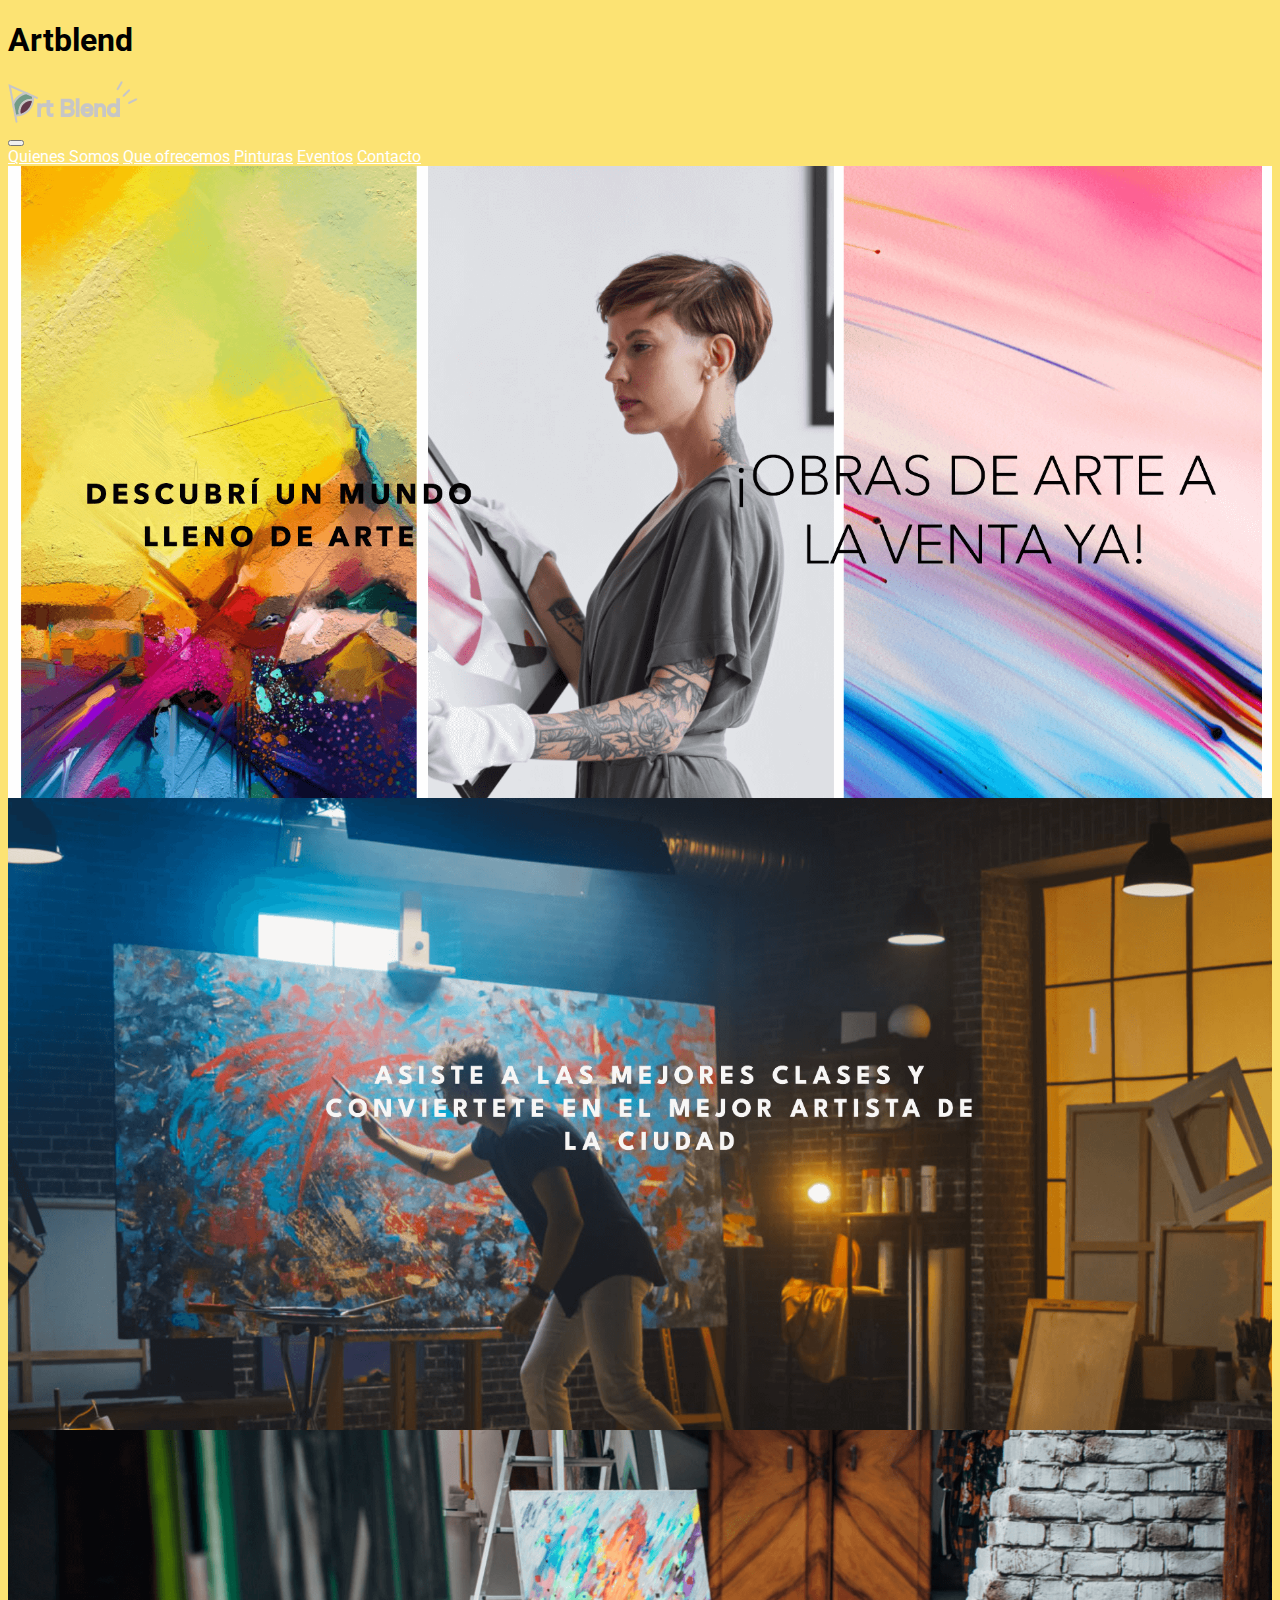
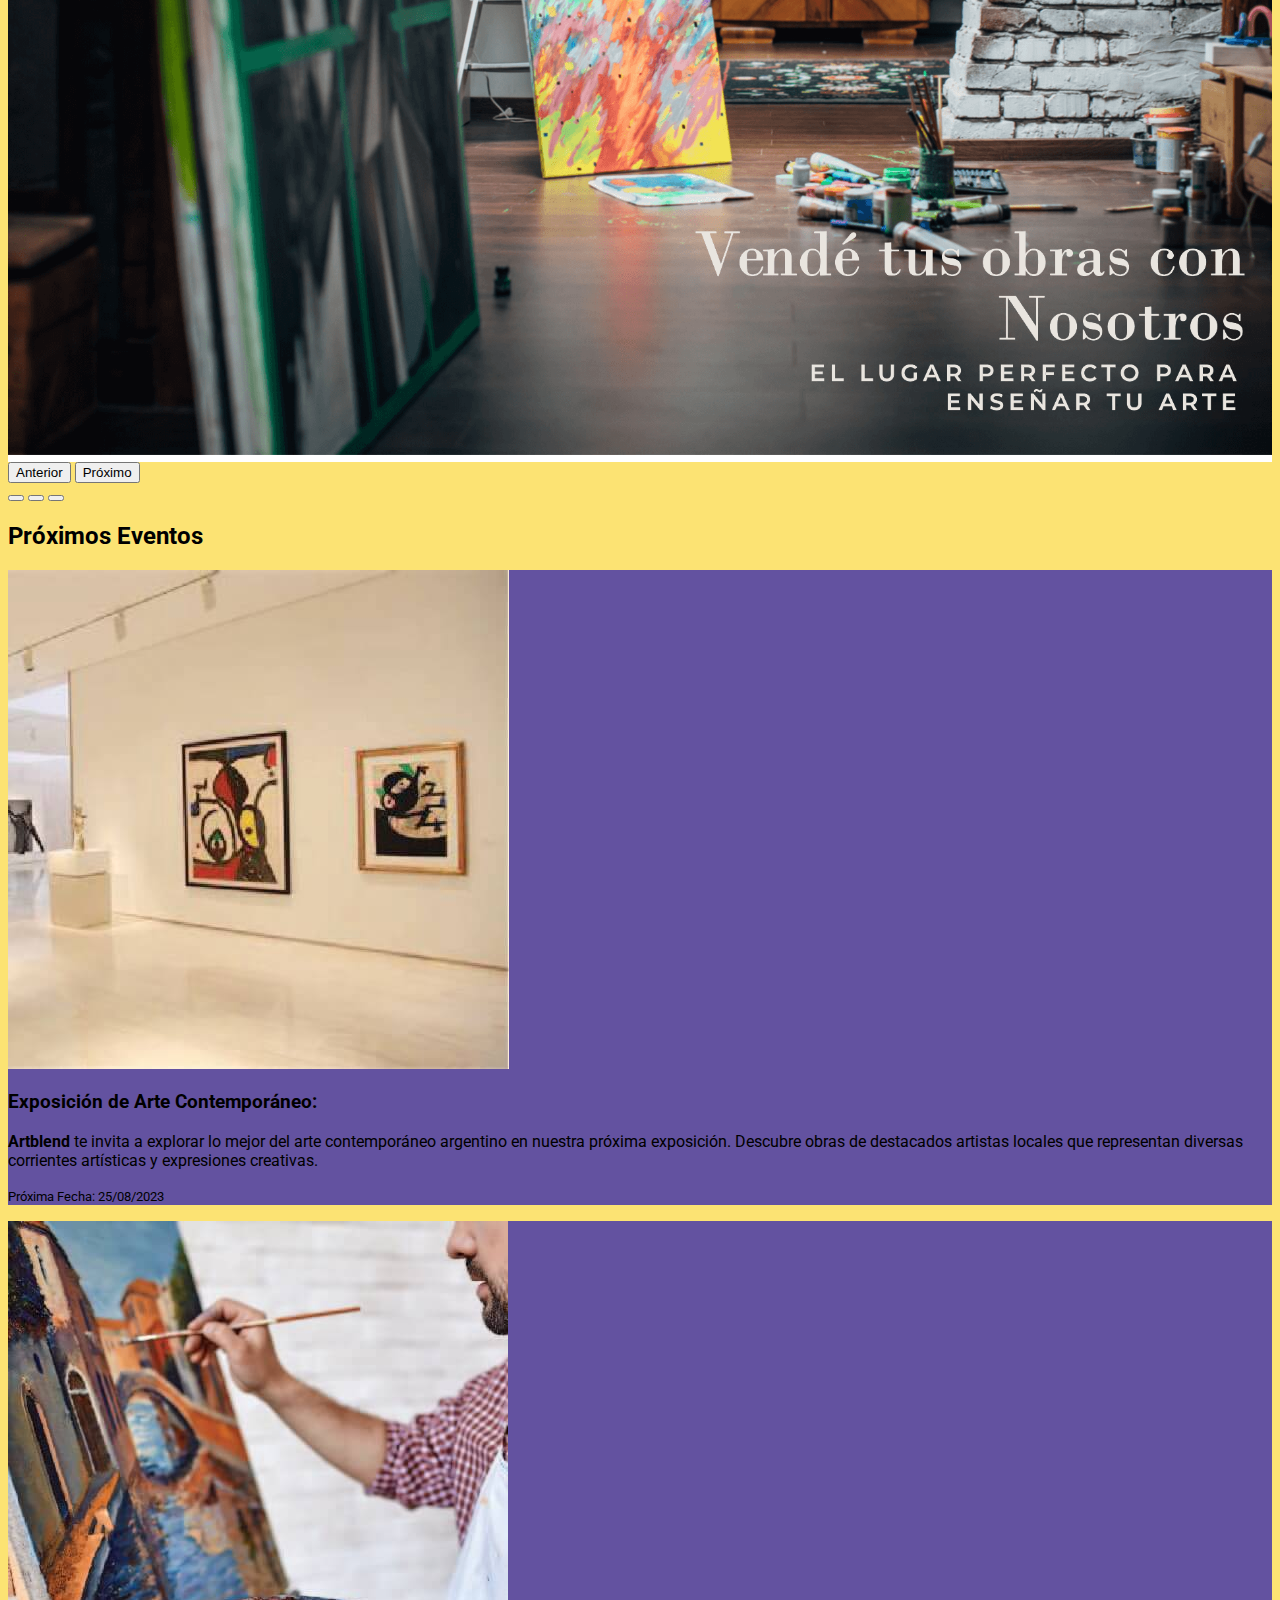
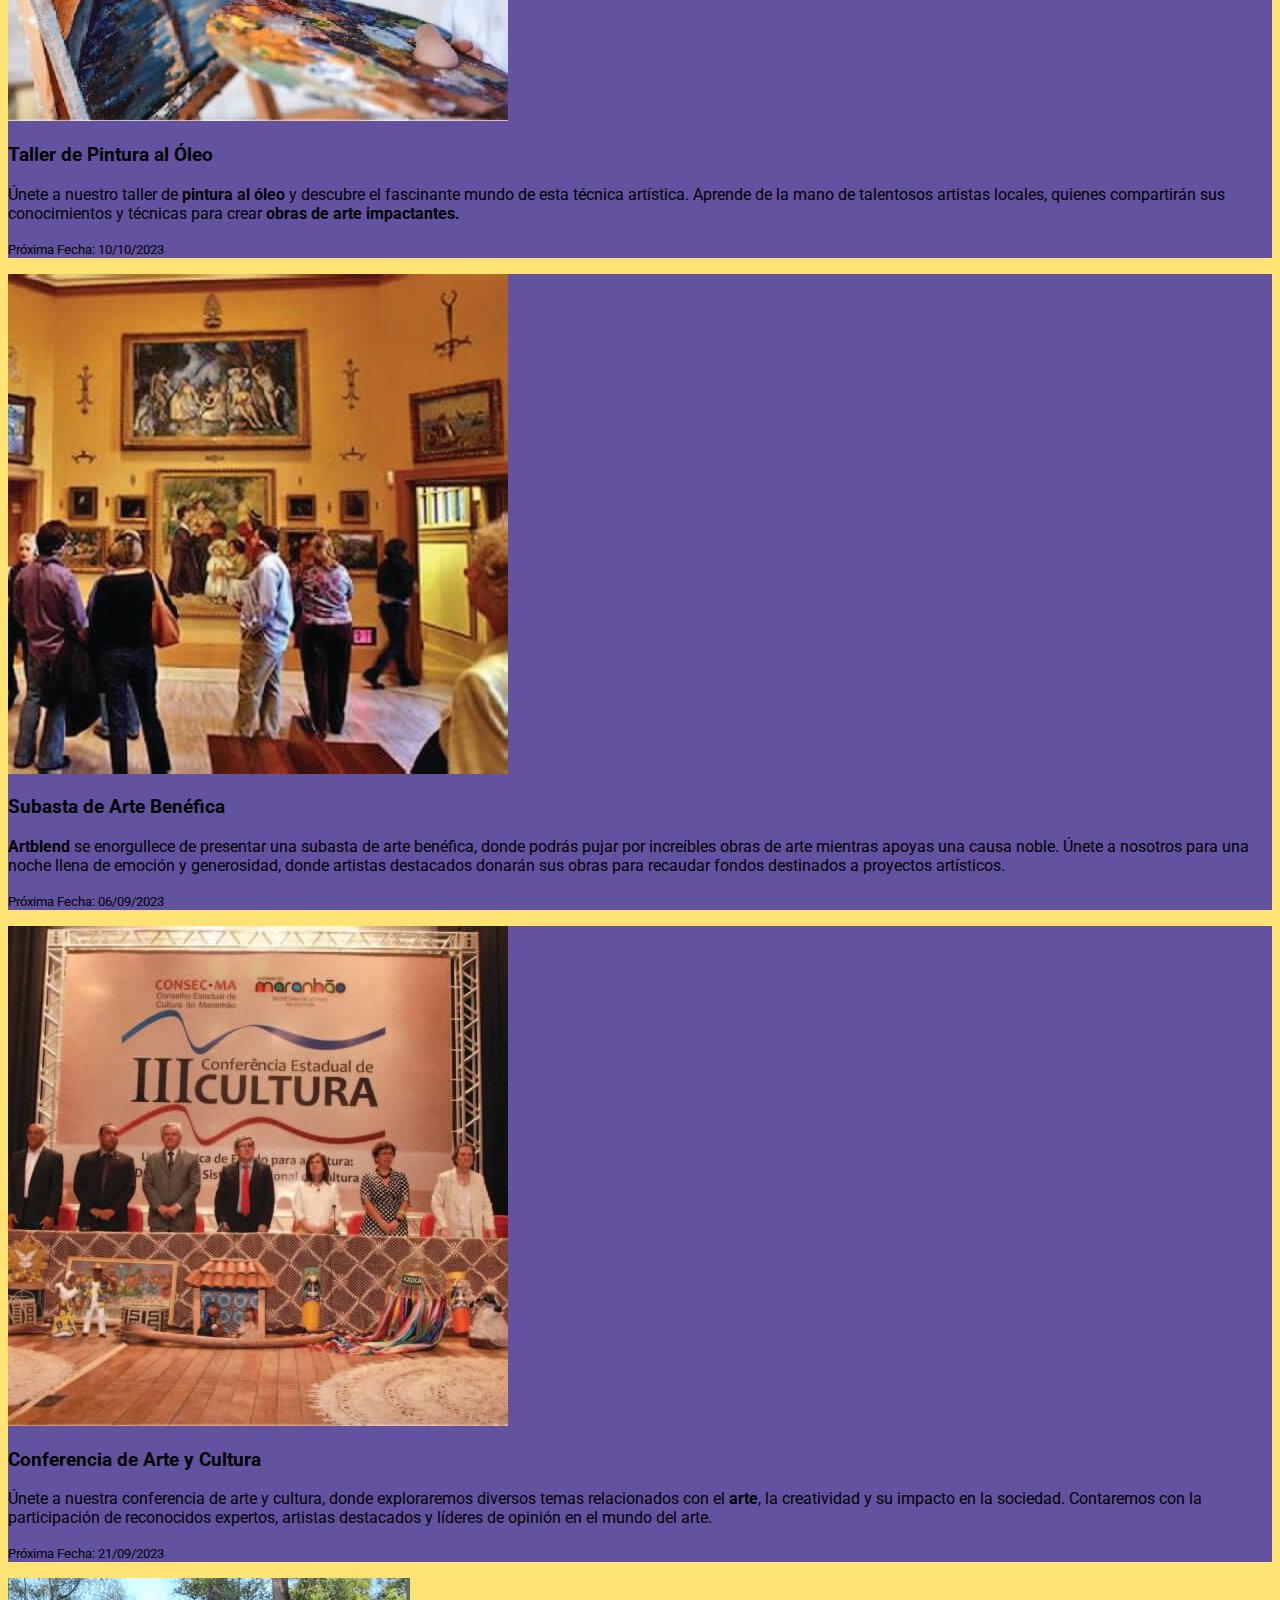
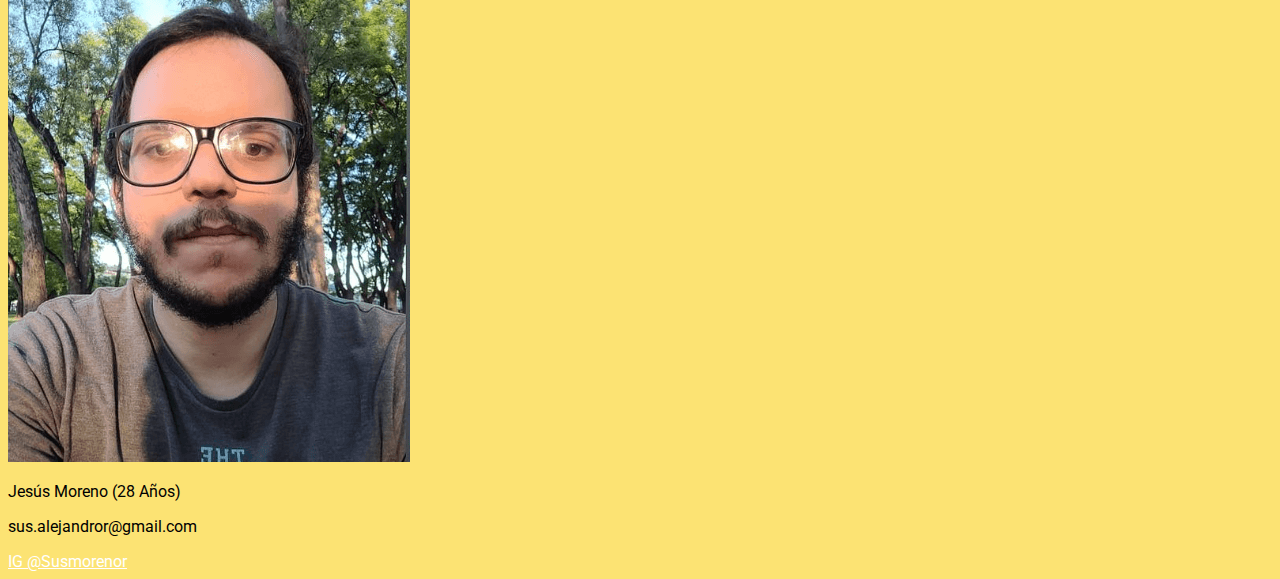
<file: eventos.html>
<!DOCTYPE html>
<html lang="es">

<head>
    <meta charset="UTF-8">
    <meta http-equiv="X-UA-Compatible" content="IE=edge">
    <meta name="viewport" content="width=device-width, initial-scale=1.0">
    <title>ArtBlend | Eventos</title>

    <link rel="shortcut icon" type="image/x-icon" href="imagenes/empresa/favicon.png">
    <link rel="preconnect" href="https://fonts.googleapis.com">
    <link rel="preconnect" href="https://fonts.gstatic.com" crossorigin>
    <link href="https://fonts.googleapis.com/css2?family=Roboto:ital,wght@0,300;1,400;1,900&display=swap" rel="stylesheet">

    <link href="https://cdn.jsdelivr.net/npm/bootstrap@5.2.0-beta1/dist/css/bootstrap.min.css" rel="stylesheet" integrity="sha384-0evHe/X+R7YkIZDRvuzKMRqM+OrBnVFBL6DOitfPri4tjfHxaWutUpFmBp4vmVor" crossorigin="anonymous">

    <link href="css/styles.css" rel="stylesheet">

</head>

<body>
    <h1 class="d-none">Artblend</h1>

    <nav class="navbar navbar-expand-lg sticky-top navbar-dark bg-dark">
        <div class="container">
            <div class="navbar-brand"><img src="imagenes/empresa/artblend.png" alt="logo de Artblend"></div>            
            <button class="navbar-toggler" type="button" data-bs-toggle="collapse" data-bs-target="#miNavBar">
                <span class="navbar-toggler-icon"></span>
            </button>
            <div class="collapse navbar-collapse" id="miNavBar">
                <div class="navbar-nav">
                    <a class="nav-link" href="index.html">Quienes Somos</a>
                    <a class="nav-link" href="queofrecemos.html">Que ofrecemos</a>
                    <a class="nav-link" href="acrilico.html">Pinturas</a>
                    <a class="nav-link" href="#">Eventos</a>
                    <a class="nav-link" href="contacto.html">Contacto</a>
                </div>
            </div>
        </div>
    </nav>

    <main class="container">

        <div class="container p-0">
            <div id="miSlider" class="carousel slide" data-bs-ride="carousel">
    
    
                <div class="carousel-inner text-light">
                    <div class="carousel-item active">
                        <div class="carrouselBanner" style="background-image:url('imagenes/banners/designer.png')" title="Banner publicitario venta de obras de arte">
                        </div>
    
                        <div class="carousel-caption d-none">
                        </div>
                    </div>
                    <div class="carousel-item">
                        <div class="carrouselBanner" style="background-image:url('imagenes/banners/clases.png')" 
                                title="banner oferta de clases">
                            </div>
                    </div>
                    <div class="carousel-item">
                        <div class="carrouselBanner" style="background-image:url('imagenes/banners/vendeobras.png')"
                                title="banner oferta vende con nosotros">
                            </div>
                    </div>
                </div>
    
    
                <button class="carousel-control-prev" type="button" data-bs-target="#miSlider" data-bs-slide="prev">
                    <span class="carousel-control-prev-icon" aria-hidden="true"></span>
                    <span class="visually-hidden">Anterior</span>
                </button>
    
                <button class="carousel-control-next" type="button" data-bs-target="#miSlider" data-bs-slide="next">
                    <span class="carousel-control-next-icon" aria-hidden="true"></span>
                    <span class="visually-hidden">Próximo</span>
                </button>
    
                <div class="carousel-indicators">
                    <button type="button" data-bs-target="#miSlider" data-bs-slide-to="0" class="active" aria-current="true"></button>
                    <button type="button" data-bs-target="#miSlider" data-bs-slide-to="1"></button>
                    <button type="button" data-bs-target="#miSlider" data-bs-slide-to="2"></button>
                </div>
    
            </div>
        </div>

    <div class="container col-12 border rounded-5 text-center mx-auto bg-dark text-white pb-5 mt-5">
        <h2 class="p-5">Próximos Eventos</h2>
    

    <div class="card-deck row">
        <div class="card col-md-6 col-lg-3">
          <img class="card-img-top" src="imagenes/eventos/exposicion.jpg" alt="Exposición de arte">
          <div class="card-body">
            <h3 class="card-title">Exposición de Arte Contemporáneo:</h3>
            <p class="card-text"><strong>Artblend</strong> te invita a explorar lo mejor del arte contemporáneo 
                argentino en nuestra próxima exposición. Descubre obras de destacados artistas 
                locales que representan diversas corrientes artísticas y expresiones creativas. 
                </p>
            <p class="card-text "><small>Próxima Fecha: 25/08/2023</small></p>
          </div>
        </div>
        <div class="card col-md-6 col-lg-3">
          <img class="card-img-top" src="imagenes/eventos/oleo.jpg" alt="Taller de pintura al oleo">
          <div class="card-body">
            <h3 class="card-title">Taller de Pintura al Óleo</h3>
            <p class="card-text">Únete a nuestro taller de <strong>pintura al óleo</strong> y descubre 
                el fascinante mundo de esta técnica artística. Aprende de la mano de talentosos 
                artistas locales, quienes compartirán sus conocimientos y técnicas para crear 
                <strong>obras de arte impactantes.</strong></p>
            <p class="card-text"><small>Próxima Fecha: 10/10/2023</small></p>
          </div>
        </div>
        <div class="card col-md-6 col-lg-3">
          <img class="card-img-top" src="imagenes/eventos/subasta.jpg" alt="Subasta de arte">
          <div class="card-body">
            <h3 class="card-title">Subasta de Arte Benéfica</h3>
            <p class="card-text"><strong>Artblend</strong> se enorgullece de presentar una subasta de 
                arte benéfica, donde podrás pujar por increíbles obras de arte mientras apoyas 
                una causa noble. Únete a nosotros para una noche llena de emoción y generosidad, 
                donde artistas destacados donarán sus obras para recaudar fondos destinados a 
                proyectos artísticos.</p>
            <p class="card-text"><small>Próxima Fecha: 06/09/2023</small></p>
          </div>
        </div>
            <div class="card col-md-6 col-lg-3">
              <img class="card-img-top" src="imagenes/eventos/cultura.jpg" alt="Conferencia de arte y cultura">
              <div class="card-body">
                <h3 class="card-title">Conferencia de Arte y Cultura</h3>
                <p class="card-text">Únete a nuestra conferencia de arte y cultura, donde 
                    exploraremos diversos temas relacionados con el <strong>arte</strong>, la creatividad y su 
                    impacto en la sociedad. Contaremos con la participación de reconocidos expertos, 
                    artistas destacados y líderes de opinión en el mundo del arte. </p>
                <p class="card-text "><small>Próxima Fecha: 21/09/2023</small></p>
              </div>
            </div>
      </div>
    </div>


    <footer class="container bg-dark text-white row justify-content-center align-items-center mt-5">
        <div class="col-12 col-md-4 mt-4 mb-4"><img class="mifoto border rounded-5 w-50 d-block mx-auto" src="imagenes/empresa/mifoto.png" alt="Foto personal del creador de la pagina"></div>
        <div class="col-12 text-center col-md-4">
        <p>Jesús Moreno (28 Años)</p>
        <p> sus.alejandror@gmail.com</p>
        <a href="https://www.instagram.com/susmorenor/">IG @Susmorenor</a>
        </div>      </footer>


    <script src="https://cdn.jsdelivr.net/npm/bootstrap@5.2.0-beta1/dist/js/bootstrap.bundle.min.js" integrity="sha384-pprn3073KE6tl6bjs2QrFaJGz5/SUsLqktiwsUTF55Jfv3qYSDhgCecCxMW52nD2" crossorigin="anonymous"></script>
</main>
</body>


</html>
</file>
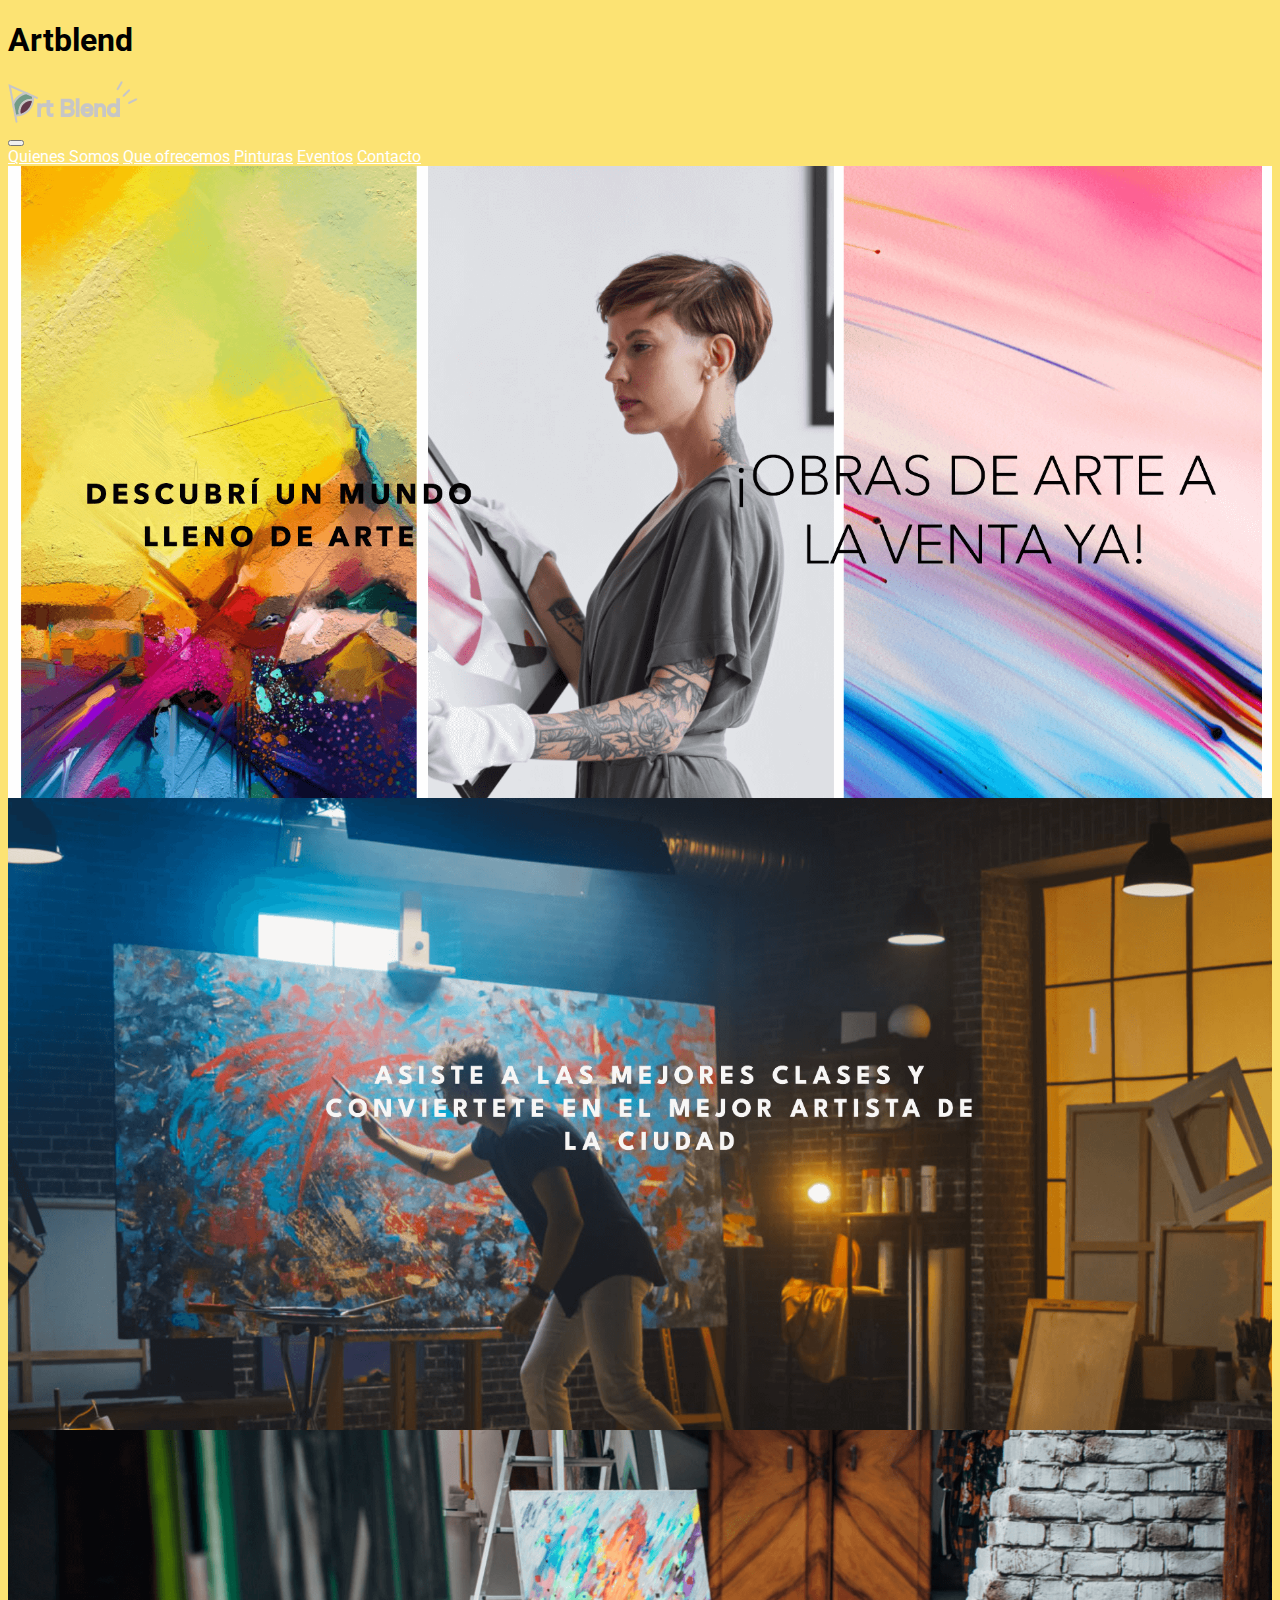
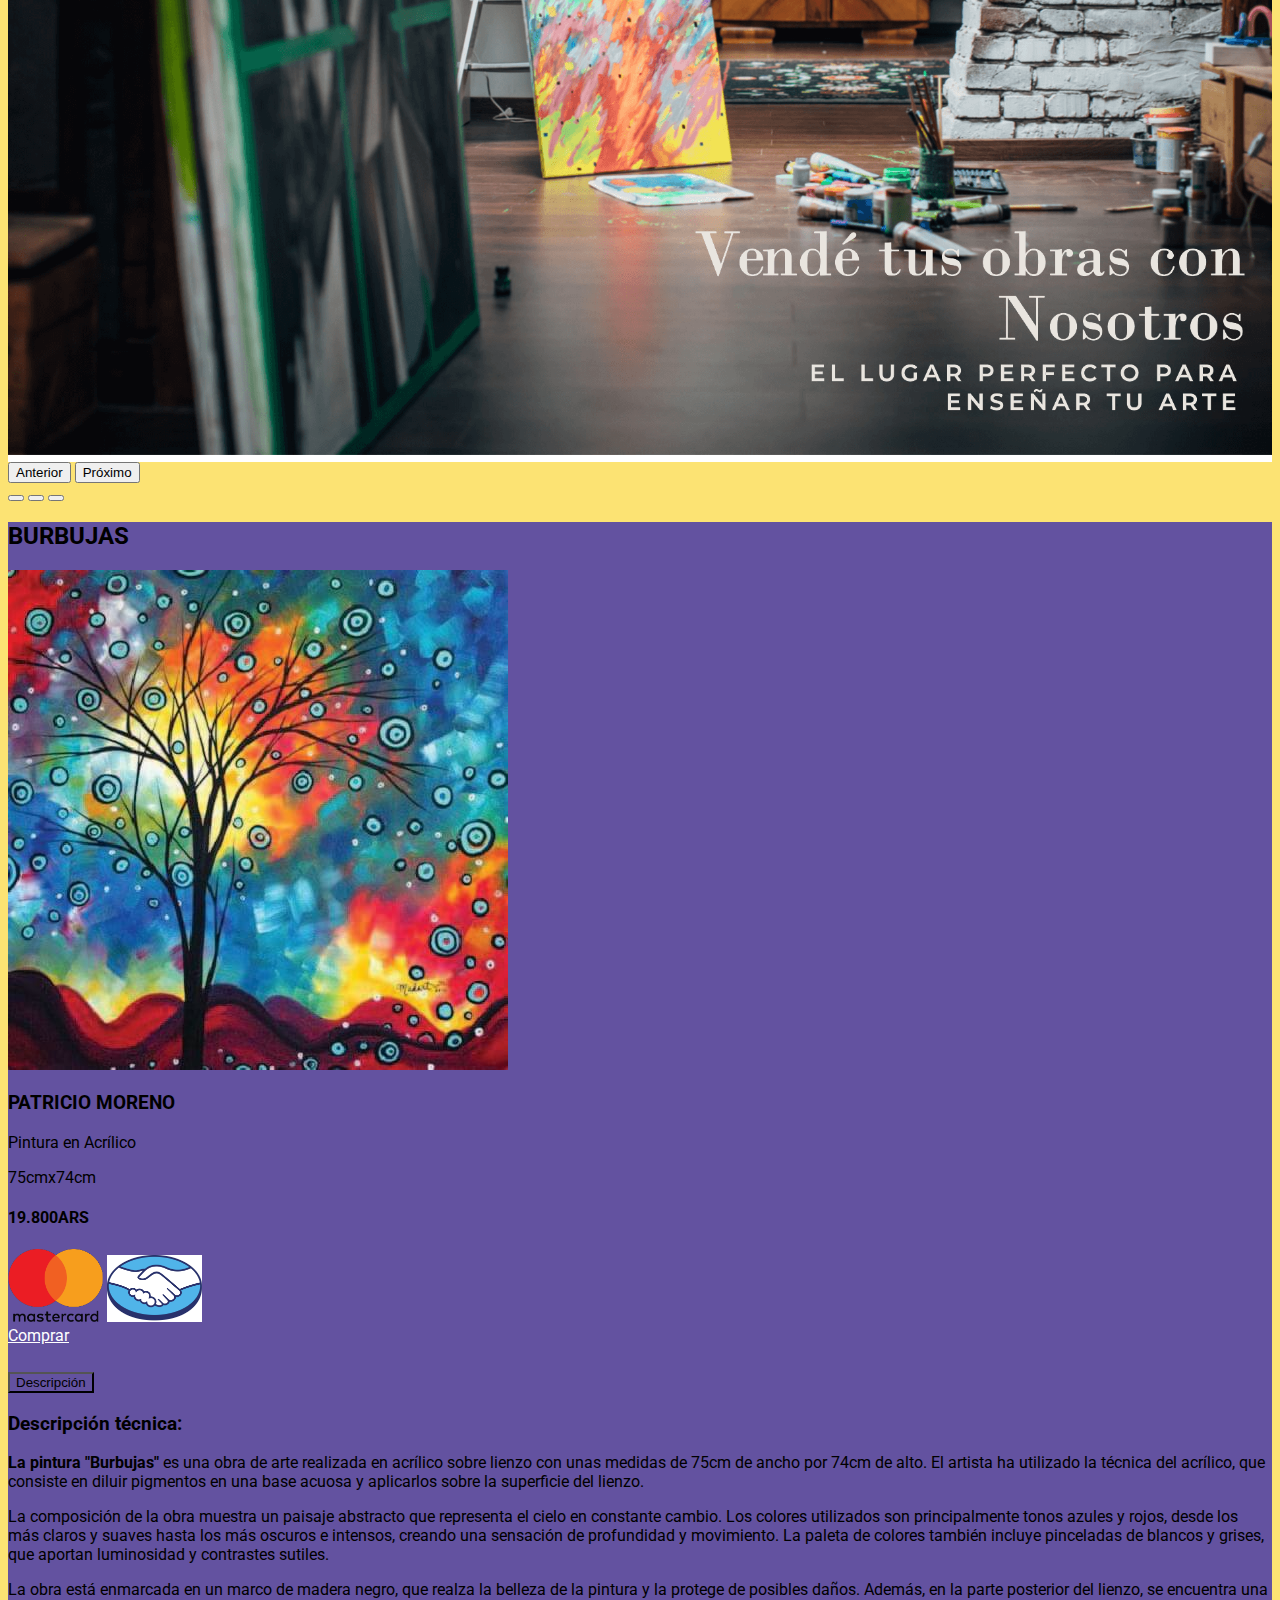
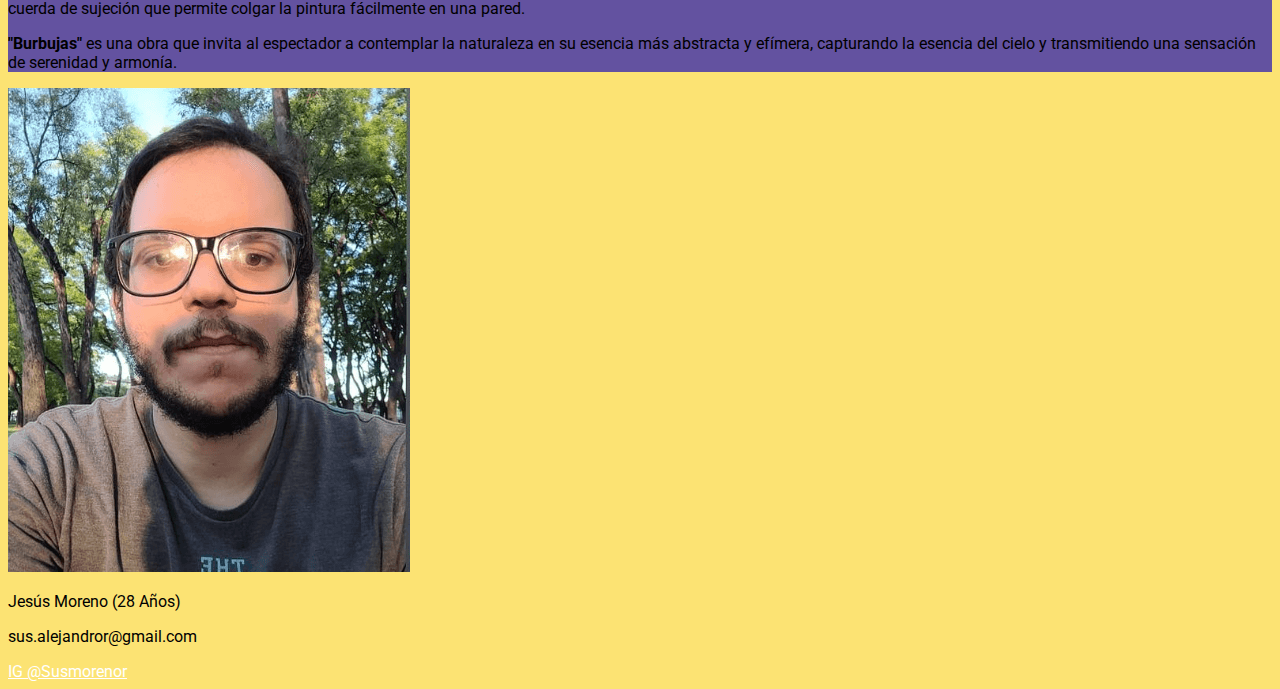
<file: producto.html>
<!DOCTYPE html>
<html lang="es">

<head>
    <meta charset="UTF-8">
    <meta http-equiv="X-UA-Compatible" content="IE=edge">
    <meta name="viewport" content="width=device-width, initial-scale=1.0">
    <title>ArtBlend | Que ofrecemos</title>

    <link rel="shortcut icon" type="image/x-icon" href="imagenes/empresa/favicon.png">
    <link rel="preconnect" href="https://fonts.googleapis.com">
    <link rel="preconnect" href="https://fonts.gstatic.com" crossorigin>
    <link href="https://fonts.googleapis.com/css2?family=Roboto:ital,wght@0,300;1,400;1,900&display=swap" rel="stylesheet">

    <link href="https://cdn.jsdelivr.net/npm/bootstrap@5.2.0-beta1/dist/css/bootstrap.min.css" rel="stylesheet" integrity="sha384-0evHe/X+R7YkIZDRvuzKMRqM+OrBnVFBL6DOitfPri4tjfHxaWutUpFmBp4vmVor" crossorigin="anonymous">

    <link href="css/styles.css" rel="stylesheet">

</head>

<body>

    <h1 class="d-none">Artblend</h1>
    <nav class="navbar navbar-expand-lg sticky-top navbar-dark bg-dark">
        <div class="container">
            <div class="navbar-brand"><img src="imagenes/empresa/artblend.png" alt="logo de Artblend"></div>            
            <button class="navbar-toggler" type="button" data-bs-toggle="collapse" data-bs-target="#miNavBar">
                <span class="navbar-toggler-icon"></span>
            </button>
            <div class="collapse navbar-collapse" id="miNavBar">
                <div class="navbar-nav">
                    <a class="nav-link" href="index.html">Quienes Somos</a>
                    <a class="nav-link" href="queofrecemos.html">Que ofrecemos</a>
                    <a class="nav-link" href="acrilico.html">Pinturas</a> 
                    <a class="nav-link" href="eventos.html">Eventos</a>
                    <a class="nav-link" href="contacto.html">Contacto</a>
                </div>
            </div>
        </div>
    </nav>
<main class="container">
    <div class="container p-0">
        <div id="miSlider" class="carousel slide" data-bs-ride="carousel">


            <div class="carousel-inner text-light">
                <div class="carousel-item active">
                    <div class="carrouselBanner" style="background-image:url('imagenes/banners/designer.png')" title="Banner publicitario venta de obras de arte">
                    </div>

                    <div class="carousel-caption d-none">
                    </div>
                </div>
                <div class="carousel-item">
                    <div class="carrouselBanner" style="background-image:url('imagenes/banners/clases.png')" 
                            title="banner oferta de clases">
                        </div>
                </div>
                <div class="carousel-item">
                    <div class="carrouselBanner" style="background-image:url('imagenes/banners/vendeobras.png')"
                            title="banner oferta vende con nosotros">
                        </div>
                </div>
            </div>


            <button class="carousel-control-prev" type="button" data-bs-target="#miSlider" data-bs-slide="prev">
                <span class="carousel-control-prev-icon" aria-hidden="true"></span>
                <span class="visually-hidden">Anterior</span>
            </button>

            <button class="carousel-control-next" type="button" data-bs-target="#miSlider" data-bs-slide="next">
                <span class="carousel-control-next-icon" aria-hidden="true"></span>
                <span class="visually-hidden">Próximo</span>
            </button>

            <div class="carousel-indicators">
                <button type="button" data-bs-target="#miSlider" data-bs-slide-to="0" class="active" aria-current="true"></button>
                <button type="button" data-bs-target="#miSlider" data-bs-slide-to="1"></button>
                <button type="button" data-bs-target="#miSlider" data-bs-slide-to="2"></button>
            </div>

        </div>
    </div>

    <div class=" fondomorado container text-white p-5 border rounded-5">    

        <h2 class="text-center pt-5 pb-5 fs-1 fw-bolder border-top border-bottom">BURBUJAS</h2>
 
<div class="row align-items-lg-center justify-content-center">
                <div class="col-12 col-lg-5 justify-content-lg-start">   <img src="imagenes/pinturas/tres.jpg" class="border border-5 mb-5 w-75 mt-5 d-block mx-auto" alt="Burbujas">
                </div> 
                <div class="col-12 text-center col-lg-4 text-lg-start">
                        <h3 class="card-subtitle text-secondary mb-3 text-white fw-bolder">PATRICIO MORENO</h3>
                        <p class="fs-5">Pintura en Acrílico</p>
                        <p class="fs-4">75cmx74cm</p>
                             <h4 class="card-subtitle text-secondary mb-3 text-white fw-bolder">19.800ARS</h4>
                             <div class="row justify-content-center justify-content-lg-start">
                             <img class="imgproduct m-2" src="imagenes/metodos-pago/mastercardd.png">
                             <img class="imgproduct m-2" src="imagenes/metodos-pago/mercadopago.png">
                            </div>
                             <div><a href="#" class="btn btn-dark fs-4 my-4">Comprar</a></div>
                            </div>
                            </div>
                

            <div class="accordion accordion-flush" id="accordionFlushExample">
                <div class="accordion-item">
                  <h2 class="accordion-header" id="flush-headingOne">
                    <button class="accordion-button collapsed text-white fs-3 m-3 border-top border-bottom custom-accordion-button" type="button" data-bs-toggle="collapse" data-bs-target="#flush-collapseOne" aria-expanded="false" aria-controls="flush-collapseOne">
                      Descripción
                    </button>
                  </h2>
                  <div id="flush-collapseOne" class="accordion-collapse collapse" aria-labelledby="flush-headingOne" data-bs-parent="#accordionFlushExample">
                    <div class="accordion-body text-white p-4">
                        
                        <h3 class="py-4 fw-bolder">Descripción técnica:</h3>
                        <p><strong>La pintura "Burbujas"</strong> es una obra de arte realizada en acrílico sobre lienzo con unas medidas 
                            de 75cm de ancho por 74cm de alto. El artista ha utilizado la técnica del acrílico, 
                            que consiste en diluir pigmentos en una base acuosa y aplicarlos sobre la superficie del 
                            lienzo.</p>
                        
                        <p>La composición de la obra muestra un paisaje abstracto que representa el cielo en constante cambio. 
                            Los colores utilizados son principalmente tonos azules y rojos, desde los más claros y suaves 
                            hasta los más oscuros e intensos, creando una sensación de profundidad y movimiento. La paleta 
                            de colores también incluye pinceladas de blancos y grises, que aportan luminosidad y contrastes 
                            sutiles.</p>
                    
                        <p>La obra está enmarcada en un marco de madera negro, que realza la belleza 
                            de la pintura y la protege de posibles daños. Además, en la parte posterior 
                            del lienzo, se encuentra una cuerda de sujeción que permite colgar la pintura 
                            fácilmente en una pared.</p>
                        
                        <p><strong>"Burbujas"</strong> es una obra que invita al espectador a contemplar la naturaleza 
                            en su esencia más abstracta y efímera, capturando la esencia del cielo y transmitiendo una 
                            sensación de serenidad y armonía.</p></div>
                  </div>
                </div>      
            </div>
        </div>
    


<footer class="container bg-dark text-white row justify-content-center align-items-center mt-5">
    <div class="col-12 col-md-4 mt-4 mb-4"><img class="mifoto border rounded-5 w-50 d-block mx-auto" src="imagenes/empresa/mifoto.png" alt="Foto personal del creador de la pagina"></div>
    <div class="col-12 text-center col-md-4">
    <p>Jesús Moreno (28 Años)</p>
    <p> sus.alejandror@gmail.com</p>
    <a href="https://www.instagram.com/susmorenor/">IG @Susmorenor</a>
    </div>      </footer>


    <script src="https://cdn.jsdelivr.net/npm/bootstrap@5.2.0-beta1/dist/js/bootstrap.bundle.min.js" integrity="sha384-pprn3073KE6tl6bjs2QrFaJGz5/SUsLqktiwsUTF55Jfv3qYSDhgCecCxMW52nD2" crossorigin="anonymous"></script>
</main>
</body>

</html>
</file>
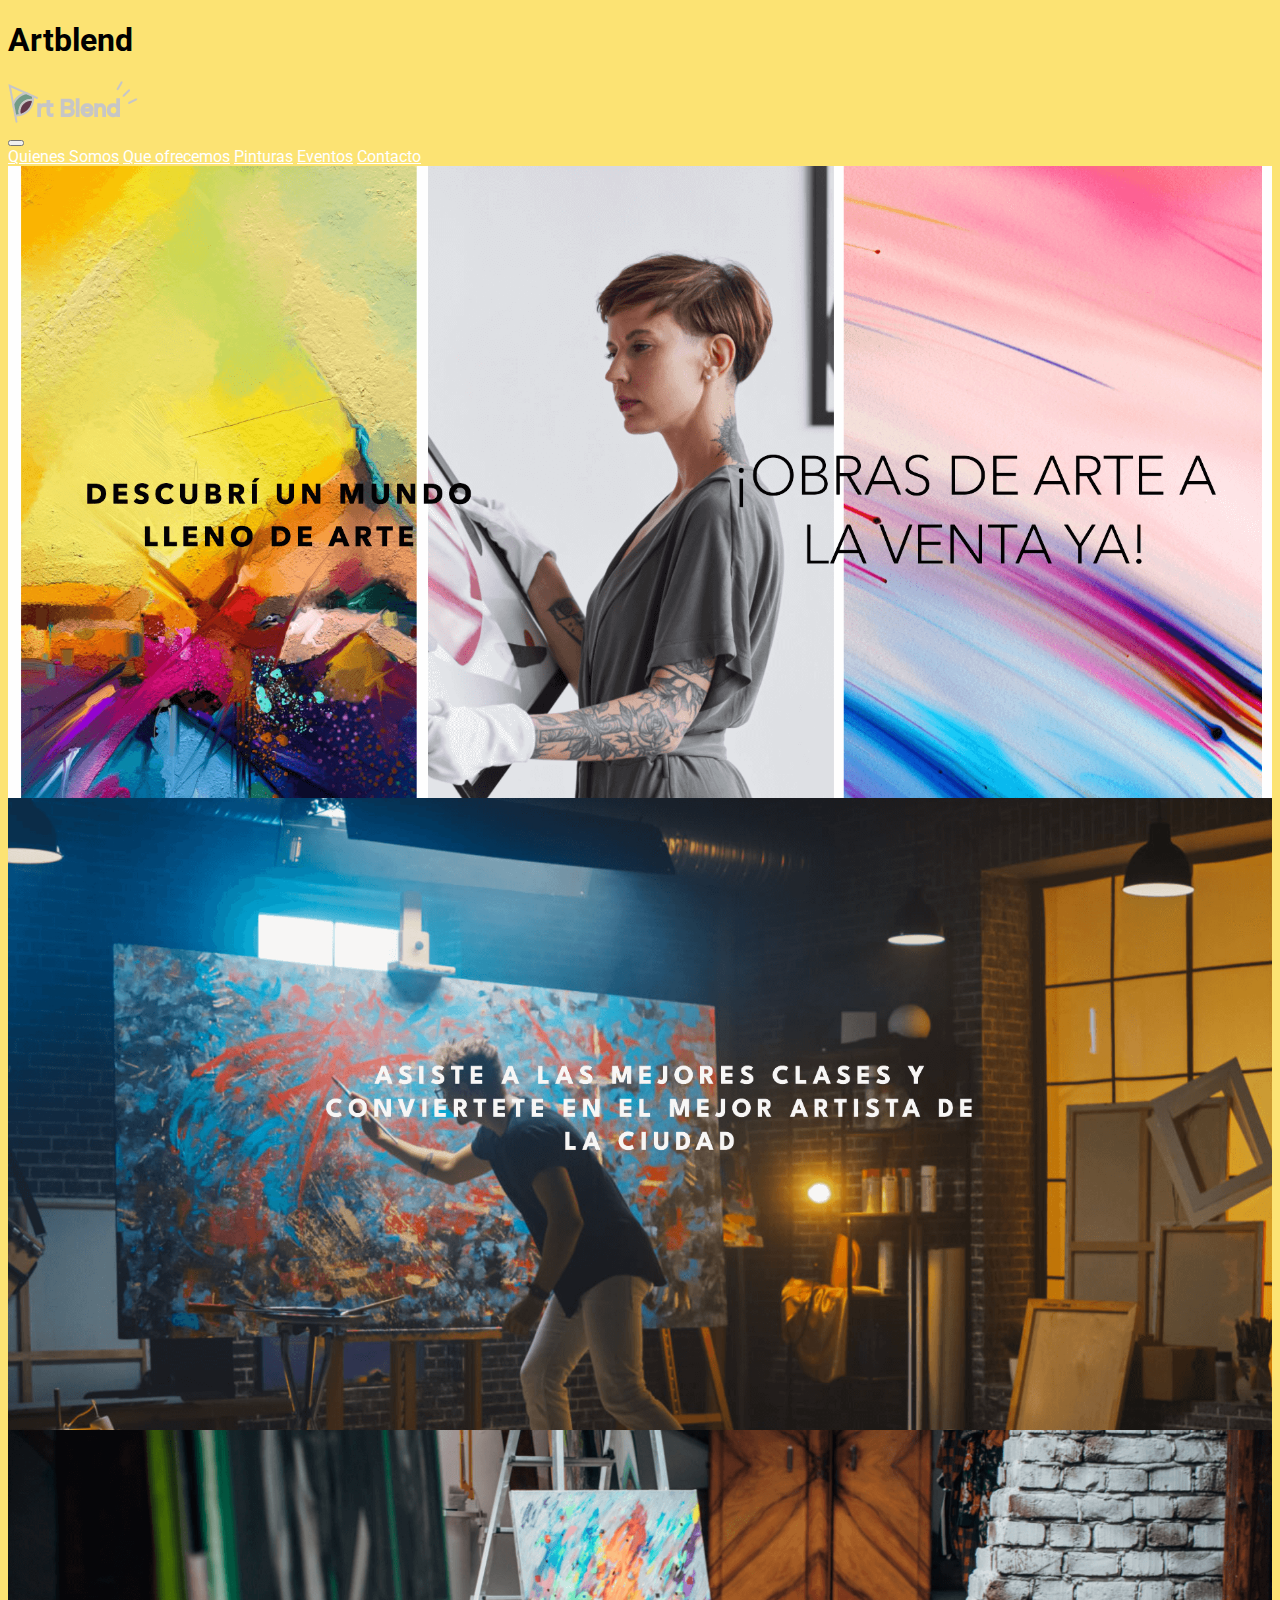
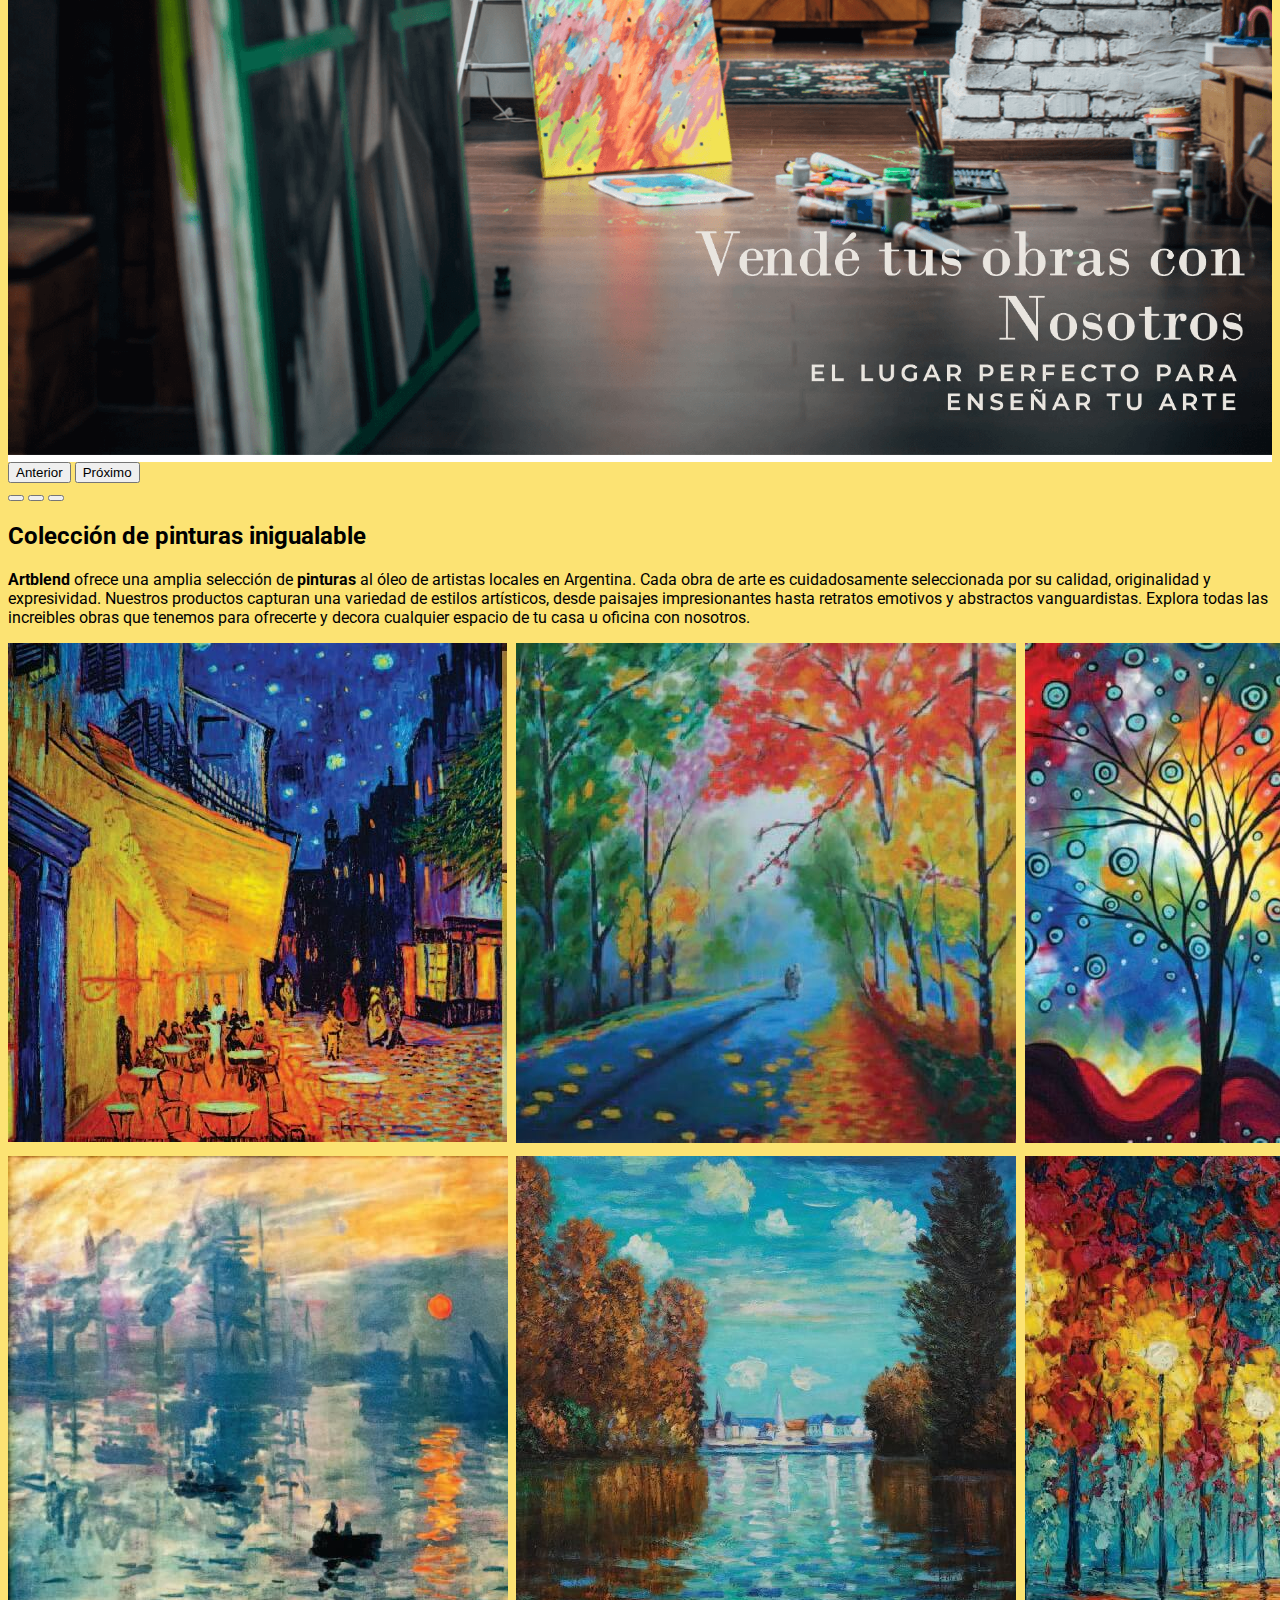
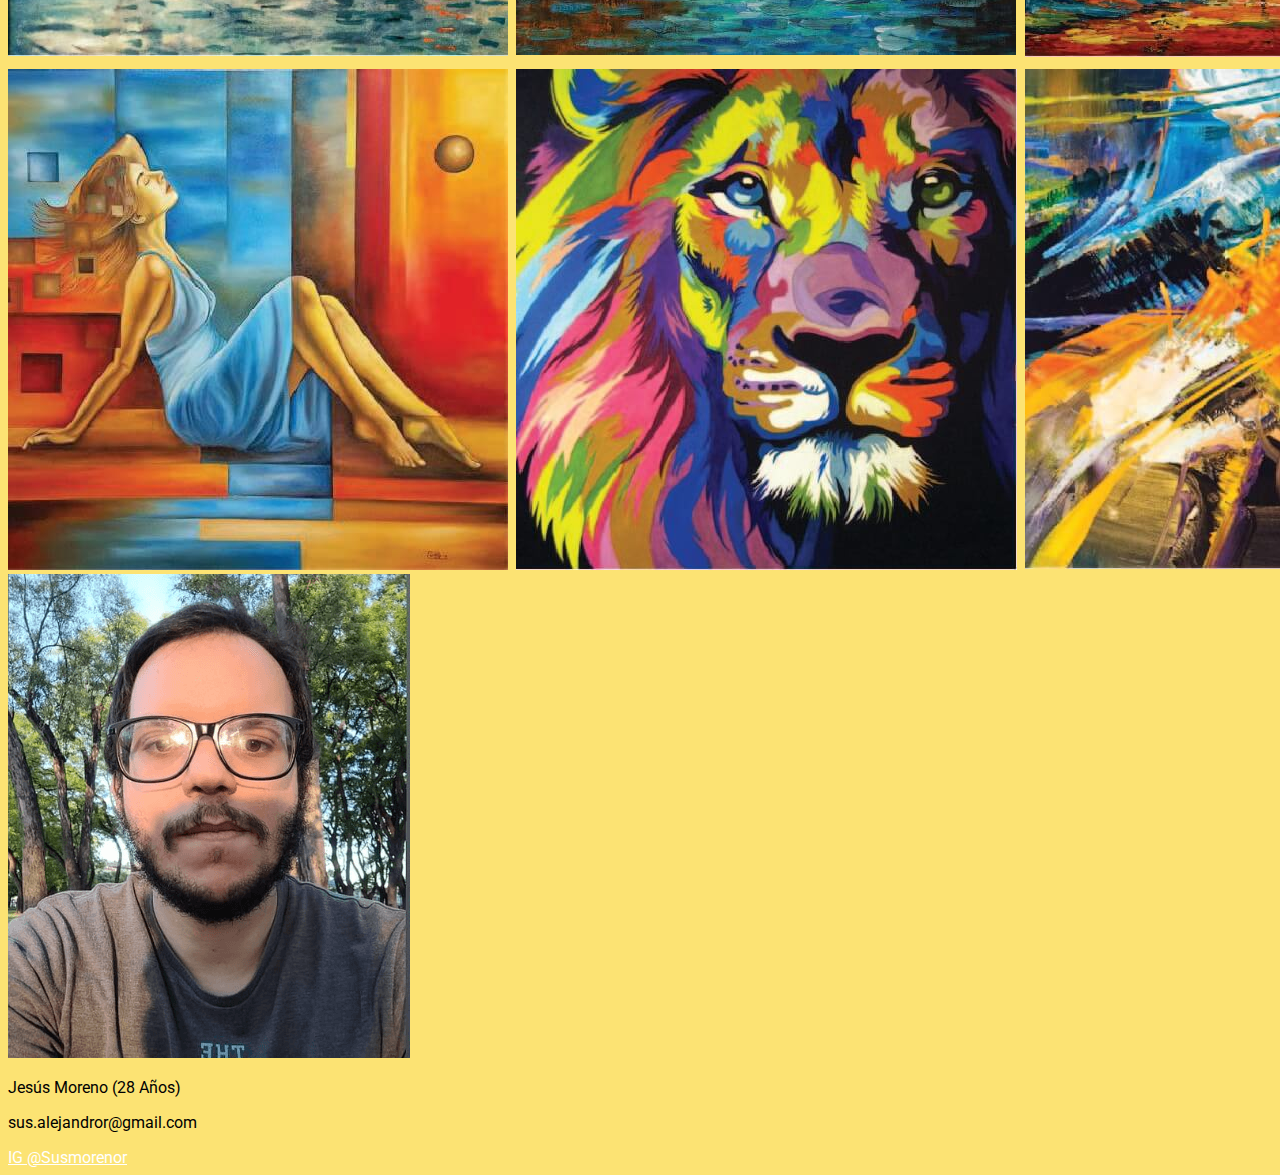
<file: queofrecemos.html>
<!DOCTYPE html>
<html lang="es">

<head>
    <meta charset="UTF-8">
    <meta http-equiv="X-UA-Compatible" content="IE=edge">
    <meta name="viewport" content="width=device-width, initial-scale=1.0">
    <title>ArtBlend | tu tienda de Obras de Arte</title>

    <link rel="shortcut icon" type="image/x-icon" href="imagenes/empresa/favicon.png">
    <link rel="preconnect" href="https://fonts.googleapis.com">
    <link rel="preconnect" href="https://fonts.gstatic.com" crossorigin>
    <link href="https://fonts.googleapis.com/css2?family=Roboto:ital,wght@0,300;1,400;1,900&display=swap" rel="stylesheet">

    <link href="https://cdn.jsdelivr.net/npm/bootstrap@5.2.0-beta1/dist/css/bootstrap.min.css" rel="stylesheet" integrity="sha384-0evHe/X+R7YkIZDRvuzKMRqM+OrBnVFBL6DOitfPri4tjfHxaWutUpFmBp4vmVor" crossorigin="anonymous">

    <link href="css/styles.css" rel="stylesheet">

</head>

<body>
    <h1 class="d-none">Artblend</h1>
    <nav class="navbar navbar-expand-lg sticky-top navbar-dark bg-dark">
        <div class="container">
            <div class="navbar-brand"><img src="imagenes/empresa/artblend.png" alt="logo de Artblend"></div>
            <button class="navbar-toggler" type="button" data-bs-toggle="collapse" data-bs-target="#miNavBar">
                <span class="navbar-toggler-icon"></span>
            </button>
            <div class="collapse navbar-collapse" id="miNavBar">
                <div class="navbar-nav">
                    <a class="nav-link" href="index.html">Quienes Somos</a>
                    <a class="nav-link" href="#">Que ofrecemos</a>
                    <a class="nav-link" href="acrilico.html">Pinturas</a>
                    <a class="nav-link" href="eventos.html">Eventos</a>
                    <a class="nav-link" href="contacto.html">Contacto</a>
                </div>
            </div>
        </div>
    </nav>

    <main class="container">

    <div class="container p-0">
        <div id="miSlider" class="carousel slide" data-bs-ride="carousel">


            <div class="carousel-inner text-light">
                <div class="carousel-item active">
                    <div class="carrouselBanner" style="background-image:url('imagenes/banners/designer.png')" title="Banner publicitario venta de obras de arte">
                    </div>

                    <div class="carousel-caption d-none">
                    </div>
                </div>
                <div class="carousel-item">
                    <div class="carrouselBanner" style="background-image:url('imagenes/banners/clases.png')" 
                            title="banner oferta de clases">
                        </div>
                </div>
                <div class="carousel-item">
                    <div class="carrouselBanner" style="background-image:url('imagenes/banners/vendeobras.png')"
                            title="banner oferta vende con nosotros">
                        </div>
                </div>
            </div>


            <button class="carousel-control-prev" type="button" data-bs-target="#miSlider" data-bs-slide="prev">
                <span class="carousel-control-prev-icon" aria-hidden="true"></span>
                <span class="visually-hidden">Anterior</span>
            </button>

            <button class="carousel-control-next" type="button" data-bs-target="#miSlider" data-bs-slide="next">
                <span class="carousel-control-next-icon" aria-hidden="true"></span>
                <span class="visually-hidden">Próximo</span>
            </button>

            <div class="carousel-indicators">
                <button type="button" data-bs-target="#miSlider" data-bs-slide-to="0" class="active" aria-current="true"></button>
                <button type="button" data-bs-target="#miSlider" data-bs-slide-to="1"></button>
                <button type="button" data-bs-target="#miSlider" data-bs-slide-to="2"></button>
            </div>

        </div>
    </div>

    <div class="container bg-dark text-white m-5 mx-auto border rounded-5">  
    
        <h2 class="text-center pt-5 pb-5 fs-1 font-weight-bold ">Colección de pinturas inigualable</h2>
        
        <p class="p-3 fs-6 p-lg-5 fs-4"><strong>Artblend</strong> ofrece una amplia selección de <strong>pinturas</strong> al óleo 
        de artistas locales en Argentina. Cada obra de arte es cuidadosamente seleccionada por 
        su calidad, originalidad y expresividad. Nuestros productos capturan una variedad de 
        estilos artísticos, desde paisajes impresionantes hasta retratos emotivos y abstractos 
        vanguardistas. Explora todas las increibles obras que tenemos para ofrecerte y decora cualquier
        espacio de tu casa u oficina con nosotros.</p>

        <div class="grid_container text-center p-3 p-md-5">


            <div class="grid_uno "><img class="w-100" src="imagenes/pinturas/uno.jpg" alt="Pintura"></div>
            <div class="grid_dos "><img class="w-100" src="imagenes/pinturas/dos.jpg" alt="Pintura"></div>
            <div class="grid_tres "><img class="w-100" src="imagenes/pinturas/tres.jpg" alt="Pintura"></div>
            <div class="grid_cuatro "><img class="w-100" src="imagenes/pinturas/cuatro.jpg" alt="Pintura"></div>
        
    
            <div class="grid_cinco"><img class="w-100" src="imagenes/pinturas/cinco.jpg" alt="Pintura"></div>
            <div class="grid_seis"><img class="w-100" src="imagenes/pinturas/seis.jpg" alt="Pintura"></div>
            <div class="grid_siete"><img class="w-100" src="imagenes/pinturas/siete.jpg" alt="Pintura"></div>
            <div class="grid_ocho"><img class="w-100" src="imagenes/pinturas/ocho.jpg" alt="Pintura"></div>
            
        
            <div class="grid_nueve"><img class="w-100" src="imagenes/pinturas/nueve.jpg" alt="Pintura"></div>
            <div class="grid_diez"><img class="w-100" src="imagenes/pinturas/diez.jpg" alt="Pintura"></div>
            <div class="grid_once"><img class="w-100" src="imagenes/pinturas/once.jpg" alt="Pintura"></div>
            <div class="grid_doce"><img class="w-100" src="imagenes/pinturas/doce.jpg" alt="Pintura"></div>
            
            </div>
        
    </div>


    <footer class="container bg-dark text-white row justify-content-center align-items-center mt-5">
        <div class="col-12 col-md-4 mt-4 mb-4"><img class="mifoto border rounded-5 w-50 d-block mx-auto" src="imagenes/empresa/mifoto.png" alt="Foto personal del creador de la pagina"></div>
        <div class="col-12 text-center col-md-4">
        <p>Jesús Moreno (28 Años)</p>
        <p> sus.alejandror@gmail.com</p>
        <a href="https://www.instagram.com/susmorenor/">IG @Susmorenor</a>
        </div>      </footer>


    <script src="https://cdn.jsdelivr.net/npm/bootstrap@5.2.0-beta1/dist/js/bootstrap.bundle.min.js" integrity="sha384-pprn3073KE6tl6bjs2QrFaJGz5/SUsLqktiwsUTF55Jfv3qYSDhgCecCxMW52nD2" crossorigin="anonymous"></script>
    </main>
</body>

</html>
</file>
<file: css/styles.css>
:root {
    --main: #1c28aa;
    --main-dark: #192394;
    --main-high: #2B36B3;
    --main-light: #4A56D4;
    --backdrop: #E9EBFF;
    --white: whitesmoke;
}

* {
    box-sizing: border-box;
}



body {
    background-color: #FCE373;
    font-family: 'Roboto', sans-serif;
}

.bg-pink {
    background-color: pink;
}

.bg-peach {
    background-color: peachpuff;
}

.bg-lime {
    background-color: rgb(203, 244, 203);
}

.card{
    background-color: #6352A0;
}

.carrouselBanner {
    background: linear-gradient(pink, hotpink);
    width: 100%;
    aspect-ratio: 2/1;
    background-size: cover;
    background-position: center top;
    background-repeat: no-repeat;
     /* */display: flex;
    justify-content: center;
    align-items: flex-end;

}
.carousel-caption{
    text-shadow: 2px 2px 2px rgba(0, 0, 0, 0.516);
    background-color: #00000058;
}

.carrouselBanner > div{
color: whitesmoke;
font-size: 2em;
text-shadow: 1px 1px 2px rgba(0, 0, 0, 0.516);
font-weight: 900;
text-transform: uppercase;
display: none;
}

.carrouselBanner > img{
    max-width: 50%;
}

a{
    color: white;
}

.accordion-button:not(.collapsed) {
    background-color: transparent;}
    
.botoncolor{
    background-color: #6352A0;
    color: whitesmoke;
    border-radius: 0.5rem;
    border: none;
    padding: 1rem;
    text-align: center;
}

.botoncolor:hover{
    background-color: #FCE373;
    color: #1b1a1aef;
}

.grid_container {
    background-color: #00000000;
    display: grid;
    grid-template-columns: repeat(2, 1fr);
    grid-template-rows: repeat(6, 1fr);
    gap: 0.5rem;
}

.input-group-text{
    background-color: #00000038;
    color: white;
    border: none;
}

.form-control , .form-select{
    background-color: #c2c1bf;
}


@media (max-width: 768px) {
    .textocentrado{
        width: 90%;
    }
    
    .imagenes-t{
        width: 90%;
    }
    
    .tamañoimg{
        width: 70%;
    }
}


@media (min-width: 768px) {

    .textocentrado{
        width: 50%;
    }
    
    .imagenes-t{
        width: 50%;
    }
    
    .tamañoimg{
        width: 40%;
    }

    .grid_container{
        grid-template-columns: repeat(3, 1fr);
        grid-template-rows: repeat(4, 1fr);
        }
}


/*Large devices (desktops, 992px and up)*/
@media (min-width: 992px) {
    .carrouselBanner {

        justify-content: flex-end;
        align-items: flex-end;
        padding: 30px;
    }

    .carrouselBanner > img{
        max-width: 30%;
    }
    
    .textocentrado{
        width: 40%;
    }
    
    .imagenes-t{
        width: 45%;
    }
    
    .tamañoimg{
        width: 35%;
    }

    .grid_container{
        grid-template-columns: repeat(4, 1fr);
        grid-template-rows: repeat(3, 1fr);
        }

}
.accordion-item{
    background-color: #6352A0;
}

.accordion-button{
    background-color: #6352A0;
}

.fondomorado{
    background-color: #6352A0;
}

.imgproduct{
    width: 95px;
}
@media (min-width: 1200px) {

    .img-fluid{
        width: 90%;
    }
   
}

/*XX-Large devices (larger desktops, 1400px and up)*/
@media (min-width: 1400px) {}
</file>
